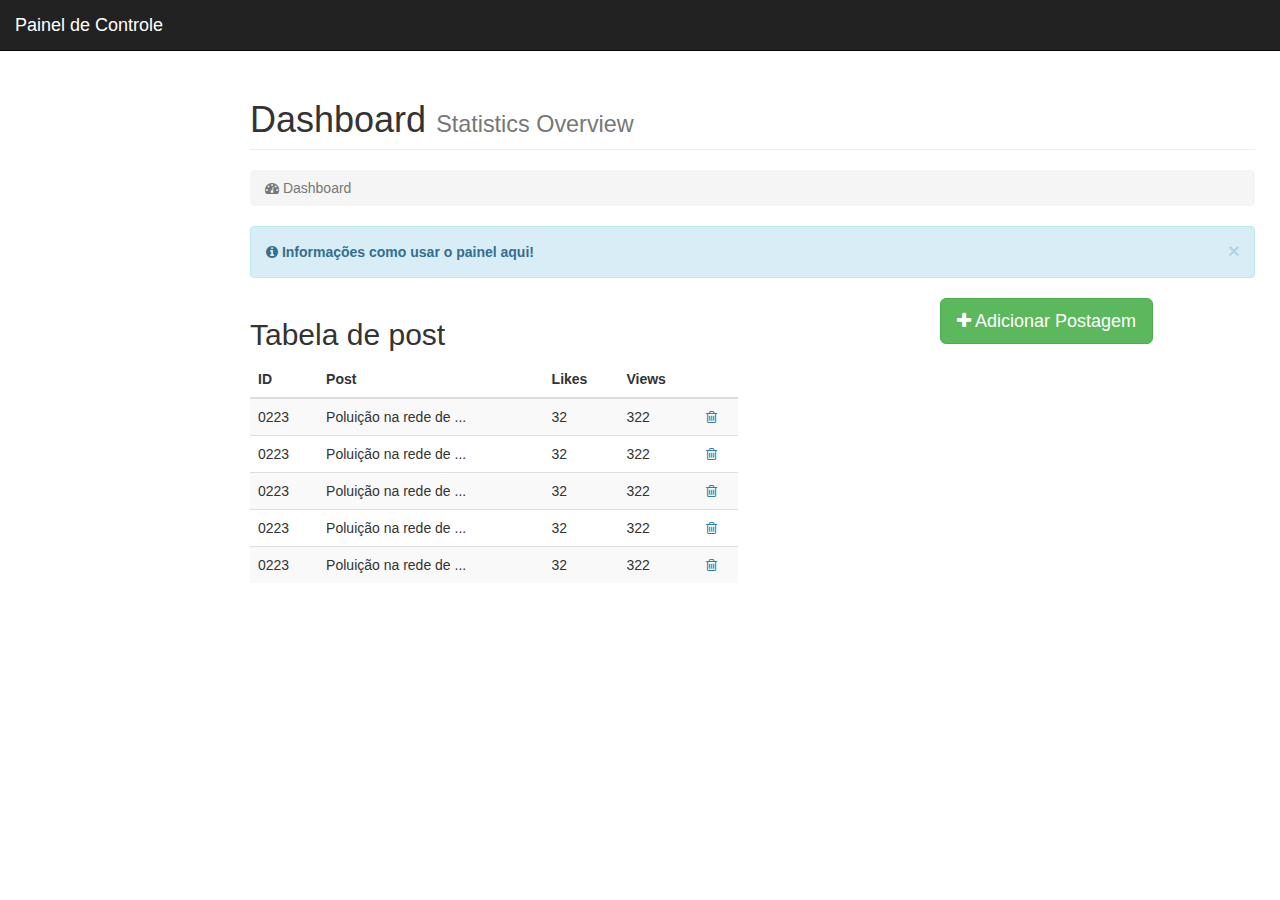
<file: admin.html>
<!DOCTYPE html>
<html lang="en">

<head>

    <meta charset="utf-8">
    <meta http-equiv="X-UA-Compatible" content="IE=edge">
    <meta name="viewport" content="width=device-width, initial-scale=1">
    <meta name="description" content="">
    <meta name="author" content="">

    <title>Painel de Controle - Xarax</title>

    <!-- Bootstrap Core CSS -->
    <link href="css/bootstrap.min.css" rel="stylesheet">

    <!-- Custom CSS -->
    <link href="css/sb-admin.css" rel="stylesheet">

    <!-- Custom Fonts -->
    <link href="font-awesome/css/font-awesome.min.css" rel="stylesheet" type="text/css">

    <!-- HTML5 Shim and Respond.js IE8 support of HTML5 elements and media queries -->
    <!-- WARNING: Respond.js doesn't work if you view the page via file:// -->
    <!--[if lt IE 9]>
        <script src="https://oss.maxcdn.com/libs/html5shiv/3.7.0/html5shiv.js"></script>
        <script src="https://oss.maxcdn.com/libs/respond.js/1.4.2/respond.min.js"></script>
    <![endif]-->

</head>

<body>

    <div id="wrapper">

        <!-- Navigation -->
        <nav class="navbar navbar-inverse navbar-fixed-top" role="navigation">
            <!-- Brand and toggle get grouped for better mobile display -->
            <div class="navbar-header">
                <button type="button" class="navbar-toggle" data-toggle="collapse" data-target=".navbar-ex1-collapse">
                    <span class="sr-only">Toggle navigation</span>
                    <span class="icon-bar"></span>
                    <span class="icon-bar"></span>
                    <span class="icon-bar"></span>
                </button>
                <a class="navbar-brand" href="index.html">Painel de Controle</a>
            </div>
            <!-- Top Menu Items -->
            <ul class="nav navbar-right top-nav">

            </ul>
            <!-- Sidebar Menu Items - These collapse to the responsive navigation menu on small screens -->
            <div class="collapse navbar-collapse navbar-ex1-collapse">

            </div>
            <!-- /.navbar-collapse -->
        </nav>

        <div id="page-wrapper">

            <div class="container-fluid">

                <!-- Page Heading -->
                <div class="row">
                    <div class="col-lg-12">
                        <h1 class="page-header">
                            Dashboard <small>Statistics Overview</small>
                        </h1>
                        <ol class="breadcrumb">
                            <li class="active">
                                <i class="fa fa-dashboard"></i> Dashboard
                            </li>
                        </ol>
                    </div>
                </div>
                <!-- /.row -->

                <div class="row">
                    <div class="col-lg-12">
                        <div class="alert alert-info alert-dismissable">
                            <button type="button" class="close" data-dismiss="alert" aria-hidden="true">&times;</button>
                            <i class="fa fa-info-circle"></i>  <strong>Informações como usar o painel aqui!</strong>
                        </div>
                    </div>
                </div>
                <!-- /.row -->

                <div class="row">
                    <div class="col-lg-6">
                        <h2>Tabela de post</h2>
                        <div class="table-responsive">
                            <table class="table table-hover table-striped">
                                <thead>
                                <tr>
                                    <th>ID</th>
                                    <th>Post</th>
                                    <th>Likes</th>
                                    <th>Views</th>
                                    <th></th>
                                </tr>
                                </thead>
                                <tbody>
                                <tr>
                                    <td>0223</td>
                                    <td>Poluição na rede de ...</td>
                                    <td>32</td>
                                    <td>322</td>
                                    <td><a href="#"><span class="fa fa-trash-o"></span> </a> </td>
                                </tr>
                                <tr>
                                    <td>0223</td>
                                    <td>Poluição na rede de ...</td>
                                    <td>32</td>
                                    <td>322</td>
                                    <td><a href="#"><span class="fa fa-trash-o"></span> </a> </td>
                                </tr>
                                <tr>
                                    <td>0223</td>
                                    <td>Poluição na rede de ...</td>
                                    <td>32</td>
                                    <td>322</td>
                                    <td><a href="#"><span class="fa fa-trash-o"></span> </a> </td>
                                </tr>
                                <tr>
                                    <td>0223</td>
                                    <td>Poluição na rede de ...</td>
                                    <td>32</td>
                                    <td>322</td>
                                    <td><a href="#"><span class="fa fa-trash-o"></span> </a> </td>
                                </tr>
                                <tr>
                                    <td>0223</td>
                                    <td>Poluição na rede de ...</td>
                                    <td>32</td>
                                    <td>322</td>
                                    <td><a href="#"><span class="fa fa-trash-o"></span> </a> </td>
                                </tr>
                                </tbody>
                            </table>
                        </div>
                    </div>
                    <div class="col-lg-4 col-lg-offset-2">
                        <button type="button" class="btn btn-success btn-lg" data-toggle="modal" data-target="#myModal">
                            <i class="fa fa-plus"></i> Adicionar Postagem
                        </button>
                    </div>
                </div>
                <!-- /.row -->
            </div>
            <!-- /.container-fluid -->

            <!-- Modal -->
            <div class="modal fade" id="myModal" tabindex="-1" role="dialog" aria-labelledby="myModalLabel" aria-hidden="true">
                <div class="modal-dialog">
                    <div class="modal-content">
                        <div class="modal-header">
                            <button type="button" class="close" data-dismiss="modal" aria-label="Close"><span aria-hidden="true">&times;</span></button>
                            <h4 class="modal-title" id="myModalLabel">Postagem:</h4>
                        </div>
                        <form action="" method="post">
                            <div class="modal-body">
                                <div class="form-group">
                                    <textarea class="form-control" name="postagem"></textarea>
                                </div>
                            </div>
                            <div class="modal-footer">
                                <button type="button" class="btn btn-default" data-dismiss="modal">Cancelar</button>
                                <button type="button" class="btn btn-primary">Enviar</button>
                            </div>
                        </form>
                    </div>
                </div>
            </div>

        </div>
        <!-- /#page-wrapper -->

    </div>
    <!-- /#wrapper -->

    <!-- jQuery -->
    <script src="js/jquery.js"></script>

    <!-- Bootstrap Core JavaScript -->
    <script src="js/bootstrap.min.js"></script>

</body>

</html>
</file>
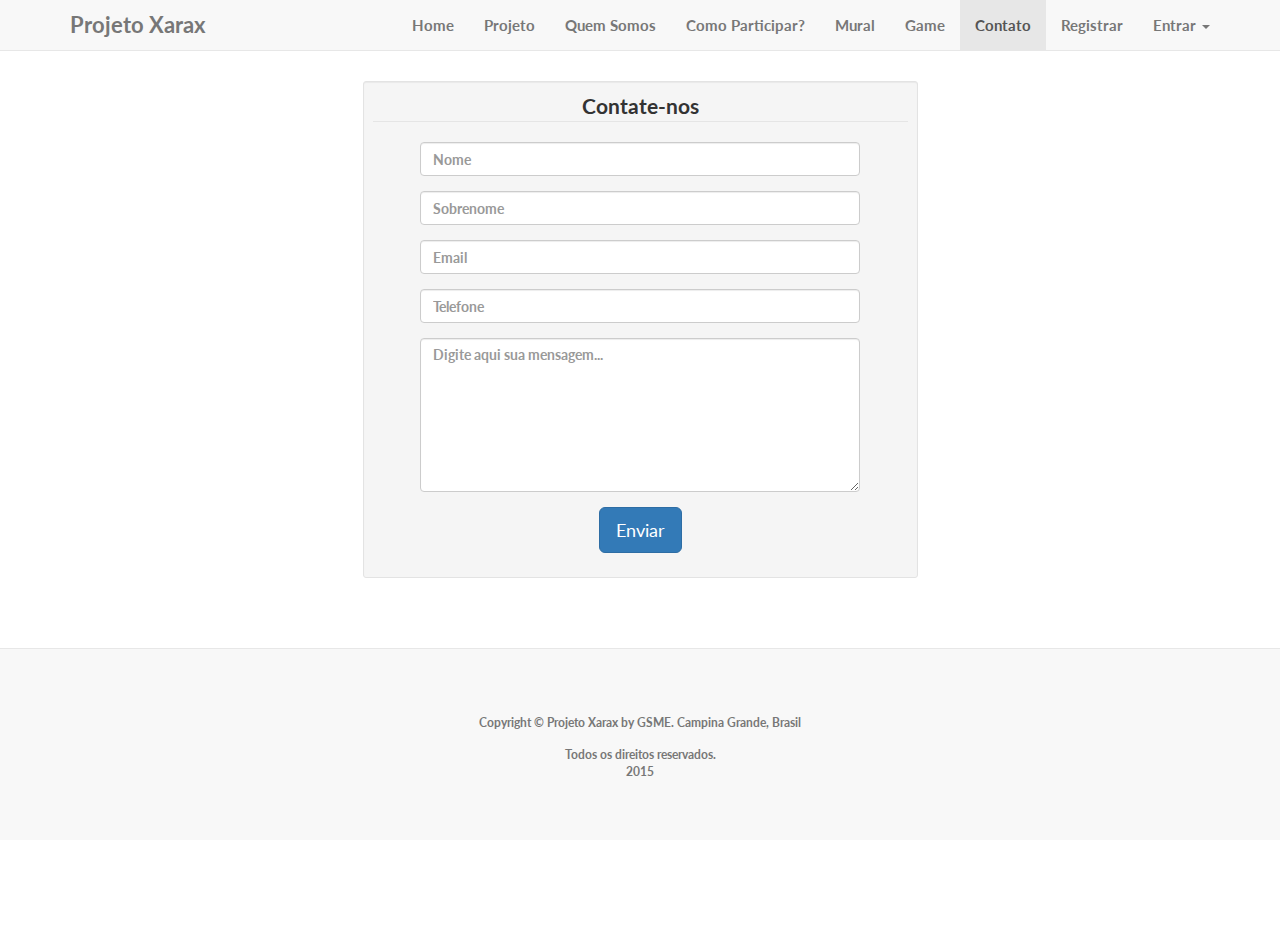
<file: contato.html>
<!DOCTYPE html>
<html lang="en">

<head>

    <meta charset="utf-8">
    <meta http-equiv="X-UA-Compatible" content="IE=edge">
    <meta name="viewport" content="width=device-width, initial-scale=1">
    <meta name="description" content="">
    <meta name="author" content="">

    <title>Projeto Xarax - Contato</title>

    <!-- Bootstrap Core CSS -->
    <link href="css/bootstrap.min.css" rel="stylesheet">
    <link href="css/bootstrap-social.css" rel="stylesheet">

    <!-- Custom CSS -->
    <link href="css/landing-page.css" rel="stylesheet">

    <!-- Custom Fonts -->
    <link href="font-awesome/css/font-awesome.min.css" rel="stylesheet" type="text/css">
    <link href="http://fonts.googleapis.com/css?family=Lato:300,400,700,300italic,400italic,700italic" rel="stylesheet" type="text/css">

    <!-- HTML5 Shim and Respond.js IE8 support of HTML5 elements and media queries -->
    <!-- WARNING: Respond.js doesn't work if you view the page via file:// -->
    <!--[if lt IE 9]>
        <script src="https://oss.maxcdn.com/libs/html5shiv/3.7.0/html5shiv.js"></script>
        <script src="https://oss.maxcdn.com/libs/respond.js/1.4.2/respond.min.js"></script>
    <![endif]-->

    <style>

    </style>

</head>

<body>

    <!-- Navigation -->
    <nav class="navbar navbar-default navbar-fixed-top topnav" role="navigation">
        <div class="container topnav">
            <!-- Brand and toggle get grouped for better mobile display -->
            <div class="navbar-header">
                <button type="button" class="navbar-toggle" data-toggle="collapse" data-target="#bs-example-navbar-collapse-1">
                    <span class="sr-only">Toggle navigation</span>
                    <span class="icon-bar"></span>
                    <span class="icon-bar"></span>
                    <span class="icon-bar"></span>
                </button>
                <a class="navbar-brand topnav logo" href="#">Projeto Xarax</a>
            </div>
            <!-- Collect the nav links, forms, and other content for toggling -->
            <div class="collapse navbar-collapse" id="bs-example-navbar-collapse-1">
                <!--<form class="navbar-form navbar-right" role="search">
                    <div class="form-group">
                        <input type="text" class="form-control" name="username" placeholder="Login">
                    </div>
                    <div class="form-group">
                        <input type="text" class="form-control" name="password" placeholder="Senha">
                    </div>
                    <button type="submit" class="btn btn-default">Sign In</button>
                </form>-->
                <ul class="nav navbar-nav navbar-right">
                    <li>
                        <a href="index.html">Home</a>
                    </li>
                    <li>
                        <a href="projeto.html">Projeto</a>
                    </li>
                    <li>
                        <a href="quemsomos.html">Quem Somos</a>
                    </li>
                    <li>
                        <a href="index.html">Como Participar?</a>
                    </li>
                    <li>
                        <a href="#">Mural</a>
                    </li>
                    <li>
                        <a href="#">Game</a>
                    </li>
                    <li class="active">
                        <a href="contato.html">Contato</a>
                    </li>
                    <li><a href="registrar.html">Registrar</a></li>
                    <li class="divider-vertical"></li>
                    <li class="dropdown">
                        <a class="dropdown-toggle" href="#" data-toggle="dropdown">Entrar <strong class="caret"></strong></a>
                        <div class="dropdown-menu" style="padding: 15px; padding-bottom: 0px;">
                            <form method="post" action="" accept-charset="UTF-8">
                                <input class="form-control" style="margin-bottom: 5px;" type="text" placeholder="Login"
                                       id="username" name="username">
                                <input class="form-control" style="margin-bottom: 15px;" type="password" placeholder="Senha"
                                       id="password" name="password">
                                <button class="btn btn-block btn-primary" type="submit" id="sign-in">Entrar</button>
                                <center><label style="text-align:center;margin-top:5px">ou</label></center>
                                <a href="#" class="btn btn-block btn-social btn-facebook">
                                    <i class="fa fa-facebook fa-fw"></i> <span class="">Entrar com Facebook</span>
                                </a>
                                <a href="#" class="btn btn-block btn-social btn-google" style="margin-bottom: 15px;">
                                    <i class="fa fa-google-plus fa-fw"></i> <span class="">Entrar com Google</span>
                                </a>
                            </form>
                        </div>
                    </li>
                </ul>

            </div>
            <!-- /.navbar-collapse -->
        </div>
        <!-- /.container -->
    </nav>
    <!-- Page Content -->
	<a  name="services"></a>
    <div class="content-section-b" style="margin-top: 30px;">

        <!-- Contact with Map - START -->
        <div class="container">
            <div class="row">
                <div class="col-md-6 col-md-offset-3">
                    <div class="well well-sm">
                        <form class="form-horizontal" method="post">
                            <fieldset>
                                <legend class="text-center header">Contate-nos</legend>
                                <div class="form-group">
                                    <div class="col-md-10 col-md-offset-1">
                                        <input id="fname" name="name" type="text" placeholder="Nome" class="form-control" required>
                                    </div>
                                </div>
                                <div class="form-group">
                                    <div class="col-md-10 col-md-offset-1">
                                        <input id="lname" name="name" type="text" placeholder="Sobrenome" class="form-control" required>
                                    </div>
                                </div>

                                <div class="form-group">
                                    <div class="col-md-10 col-md-offset-1">
                                        <input id="email" name="email" type="text" placeholder="Email" class="form-control" required>
                                    </div>
                                </div>

                                <div class="form-group">
                                    <div class="col-md-10 col-md-offset-1">
                                        <input id="phone" name="phone" type="text" placeholder="Telefone" class="form-control">
                                    </div>
                                </div>

                                <div class="form-group">
                                    <div class="col-md-10 col-md-offset-1">
                                        <textarea class="form-control" id="message" name="message" placeholder="Digite aqui sua mensagem..." rows="7"></textarea>
                                    </div>
                                </div>

                                <div class="form-group">
                                    <div class="col-md-12 text-center">
                                        <button type="submit" class="btn btn-primary btn-lg">Enviar</button>
                                    </div>
                                </div>
                            </fieldset>
                        </form>
                    </div>
                </div>

            </div>
        </div>



    </div>
    <!-- /.content-section-a -->


    <!-- Footer -->
    <footer>
        <div class="container">
            <div class="row">
                <div class="col-lg-12">
                    <!-- <ul class="list-inline">
                         <li>
                             <a href="#">Home</a>
                         </li>
                         <li class="footer-menu-divider">&sdot;</li>
                         <li>
                             <a href="#about">About</a>
                         </li>
                         <li class="footer-menu-divider">&sdot;</li>
                         <li>
                             <a href="#services">Services</a>
                         </li>
                         <li class="footer-menu-divider">&sdot;</li>
                         <li>
                             <a href="#contact">Contact</a>
                         </li>
                     </ul>-->
                    <p class="copyright text-muted small text-center">Copyright &copy; Projeto Xarax by GSME. Campina Grande, Brasil</p>
                    <p class="copyright small text-muted text-center">Todos os direitos reservados.</p>
                    <p class="text-muted small text-center">2015</p>
                </div>
            </div>
        </div>
    </footer>

    <!-- jQuery -->
    <script src="js/jquery.js"></script>
    <!-- Bootstrap Core JavaScript -->
    <script src="js/bootstrap.min.js"></script>


</body>

</html>
</file>
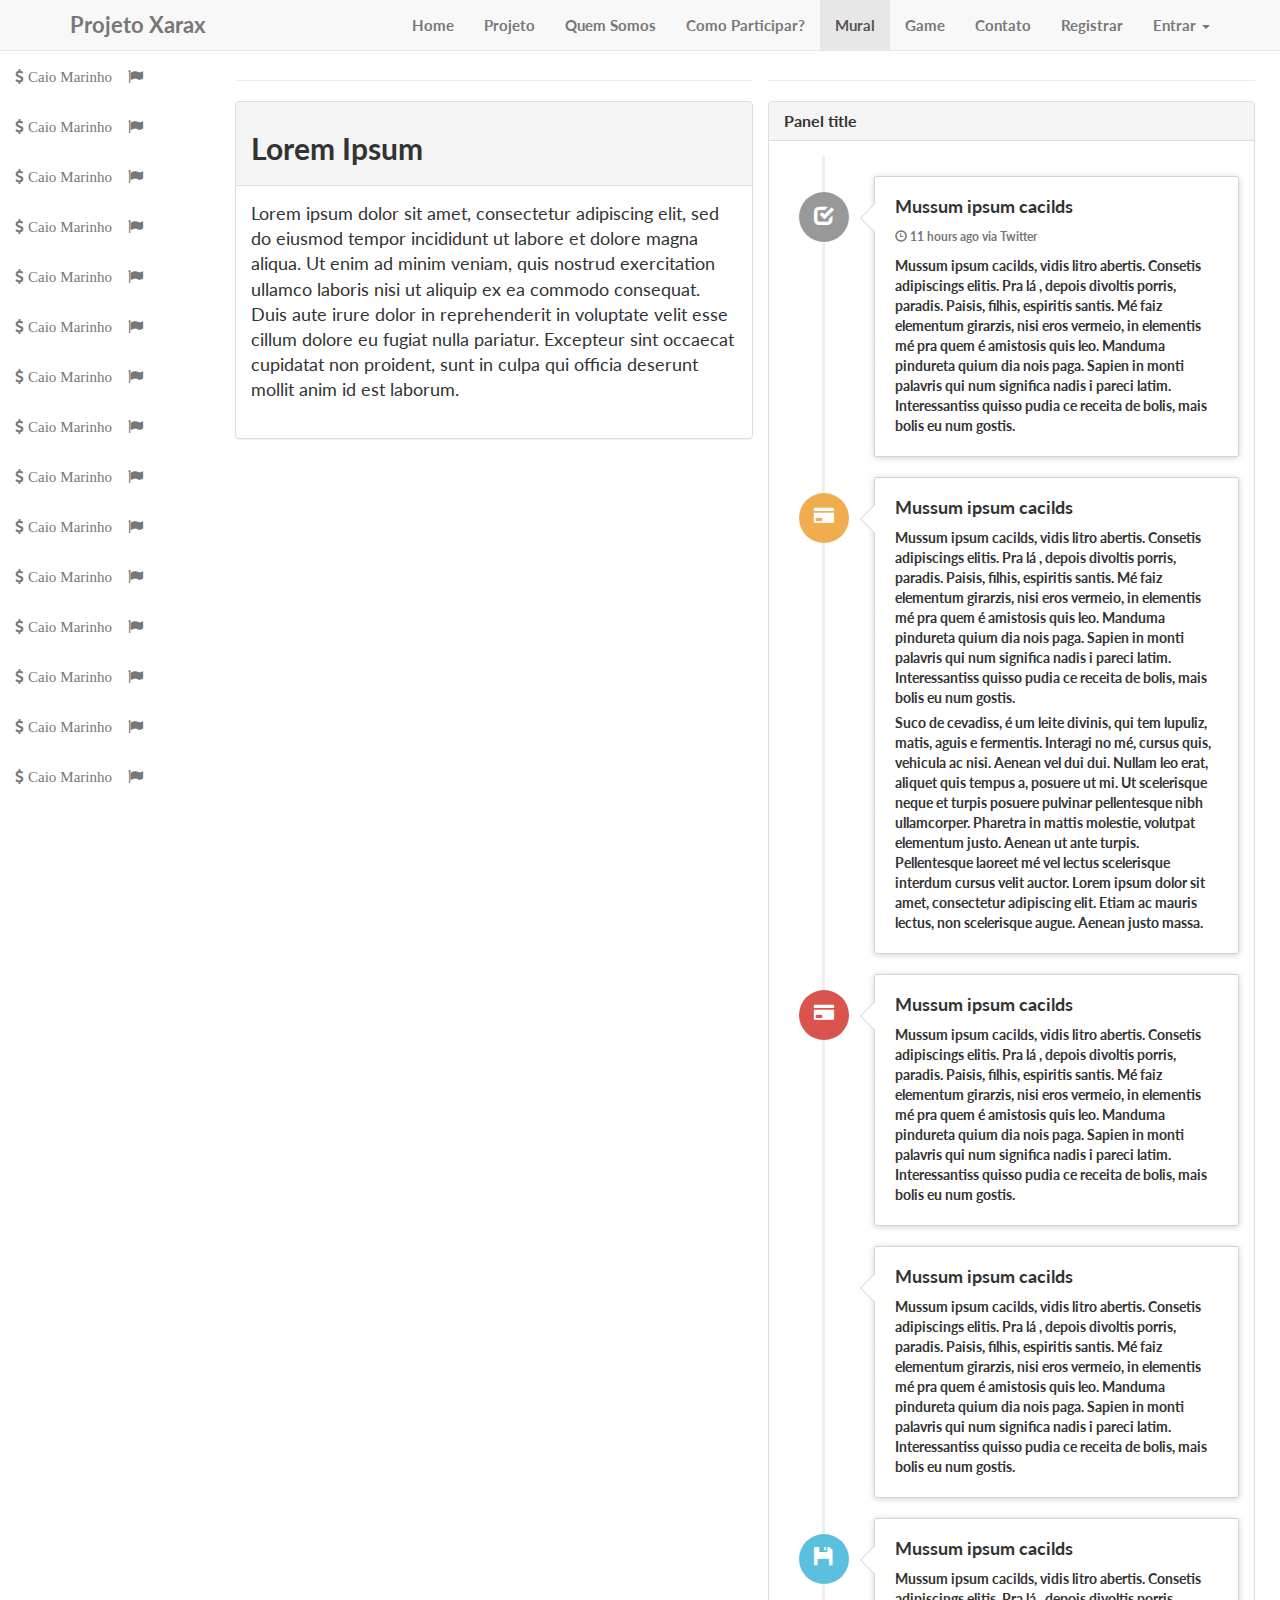
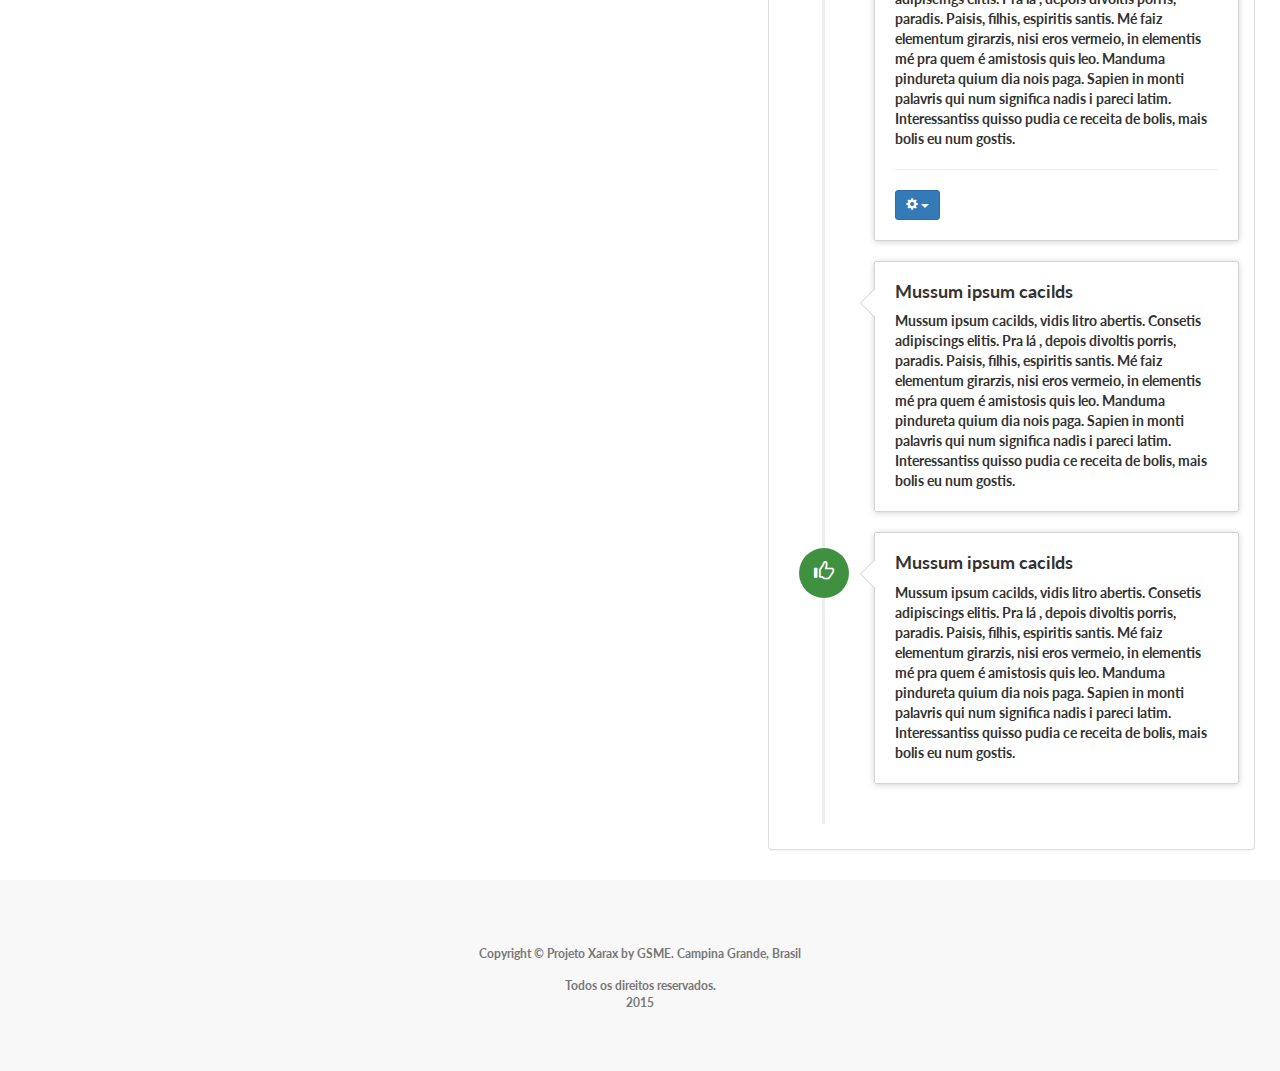
<file: mural.html>
<!DOCTYPE html>
<html lang="en">

<head>

    <meta charset="utf-8">
    <meta http-equiv="X-UA-Compatible" content="IE=edge">
    <meta name="viewport" content="width=device-width, initial-scale=1">
    <meta name="description" content="">
    <meta name="author" content="">

    <title>Projeto Xarax - Quem Somos</title>

    <!-- Bootstrap Core CSS -->
    <link href="css/bootstrap.min.css" rel="stylesheet">
    <link href="css/bootstrap-social.css" rel="stylesheet">

    <!-- Custom CSS -->
    <link href="css/landing-page.css" rel="stylesheet">
    <link href="css/sb-admin.css" rel="stylesheet">

    <!-- Custom Fonts -->
    <link href="font-awesome/css/font-awesome.min.css" rel="stylesheet" type="text/css">
    <link href="http://fonts.googleapis.com/css?family=Lato:300,400,700,300italic,400italic,700italic" rel="stylesheet"
          type="text/css">

    <!-- HTML5 Shim and Respond.js IE8 support of HTML5 elements and media queries -->
    <!-- WARNING: Respond.js doesn't work if you view the page via file:// -->
    <!--[if lt IE 9]>
    <script src="https://oss.maxcdn.com/libs/html5shiv/3.7.0/html5shiv.js"></script>
    <script src="https://oss.maxcdn.com/libs/respond.js/1.4.2/respond.min.js"></script>
    <![endif]-->

    <style>
        .timeline {
            list-style: none;
            padding: 20px 0 20px;
            position: relative;
        }

        .timeline:before {
            top: 0;
            bottom: 0;
            position: absolute;
            content: " ";
            width: 3px;
            background-color: #eeeeee;
            left: 50%;
            margin-left: -1.5px;
        }

        .timeline > li {
            margin-bottom: 20px;
            position: relative;
        }

        .timeline > li:before,
        .timeline > li:after {
            content: " ";
            display: table;
        }

        .timeline > li:after {
            clear: both;
        }

        .timeline > li:before,
        .timeline > li:after {
            content: " ";
            display: table;
        }

        .timeline > li:after {
            clear: both;
        }

        .timeline > li > .timeline-panel {
            width: 46%;
            float: left;
            border: 1px solid #d4d4d4;
            border-radius: 2px;
            padding: 20px;
            position: relative;
            -webkit-box-shadow: 0 1px 6px rgba(0, 0, 0, 0.175);
            box-shadow: 0 1px 6px rgba(0, 0, 0, 0.175);
        }

        .timeline > li > .timeline-panel:before {
            position: absolute;
            top: 26px;
            right: -15px;
            display: inline-block;
            border-top: 15px solid transparent;
            border-left: 15px solid #ccc;
            border-right: 0 solid #ccc;
            border-bottom: 15px solid transparent;
            content: " ";
        }

        .timeline > li > .timeline-panel:after {
            position: absolute;
            top: 27px;
            right: -14px;
            display: inline-block;
            border-top: 14px solid transparent;
            border-left: 14px solid #fff;
            border-right: 0 solid #fff;
            border-bottom: 14px solid transparent;
            content: " ";
        }

        .timeline > li > .timeline-badge {
            color: #fff;
            width: 50px;
            height: 50px;
            line-height: 50px;
            font-size: 1.4em;
            text-align: center;
            position: absolute;
            top: 16px;
            left: 50%;
            margin-left: -25px;
            background-color: #999999;
            z-index: 100;
            border-top-right-radius: 50%;
            border-top-left-radius: 50%;
            border-bottom-right-radius: 50%;
            border-bottom-left-radius: 50%;
        }

        .timeline > li.timeline-inverted > .timeline-panel {
            float: right;
        }

        .timeline > li.timeline-inverted > .timeline-panel:before {
            border-left-width: 0;
            border-right-width: 15px;
            left: -15px;
            right: auto;
        }

        .timeline > li.timeline-inverted > .timeline-panel:after {
            border-left-width: 0;
            border-right-width: 14px;
            left: -14px;
            right: auto;
        }

        .timeline-badge.primary {
            background-color: #2e6da4 !important;
        }

        .timeline-badge.success {
            background-color: #3f903f !important;
        }

        .timeline-badge.warning {
            background-color: #f0ad4e !important;
        }

        .timeline-badge.danger {
            background-color: #d9534f !important;
        }

        .timeline-badge.info {
            background-color: #5bc0de !important;
        }

        .timeline-title {
            margin-top: 0;
            color: inherit;
        }

        .timeline-body > p,
        .timeline-body > ul {
            margin-bottom: 0;
        }

        .timeline-body > p + p {
            margin-top: 5px;
        }

        @media (max-width: 50000px) {
            ul.timeline:before {
                left: 40px;
            }

            ul.timeline > li > .timeline-panel {
                width: calc(100% - 90px);
                width: -moz-calc(100% - 90px);
                width: -webkit-calc(100% - 90px);
            }

            ul.timeline > li > .timeline-badge {
                left: 15px;
                margin-left: 0;
                top: 16px;
            }

            ul.timeline > li > .timeline-panel {
                float: right;
            }

            ul.timeline > li > .timeline-panel:before {
                border-left-width: 0;
                border-right-width: 15px;
                left: -15px;
                right: auto;
            }

            ul.timeline > li > .timeline-panel:after {
                border-left-width: 0;
                border-right-width: 14px;
                left: -14px;
                right: auto;
            }
        }
    </style>

</head>

<body>
    <div id="wrapper">
        <!-- Navigation -->
        <nav class="navbar navbar-default navbar-fixed-top topnav" role="navigation">
            <div class="container topnav">
                <!-- Brand and toggle get grouped for better mobile display -->
                <div class="navbar-header">
                    <button type="button" class="navbar-toggle" data-toggle="collapse"
                            data-target="#bs-example-navbar-collapse-1">
                        <span class="sr-only">Toggle navigation</span>
                        <span class="icon-bar"></span>
                        <span class="icon-bar"></span>
                        <span class="icon-bar"></span>
                    </button>
                    <a class="navbar-brand topnav logo" href="#">Projeto Xarax</a>
                </div>
                <!-- Collect the nav links, forms, and other content for toggling -->
                <div class="collapse navbar-collapse" id="bs-example-navbar-collapse-1">
                    <!--<form class="navbar-form navbar-right" role="search">
                        <div class="form-group">
                            <input type="text" class="form-control" name="username" placeholder="Login">
                        </div>
                        <div class="form-group">
                            <input type="text" class="form-control" name="password" placeholder="Senha">
                        </div>
                        <button type="submit" class="btn btn-default">Sign In</button>
                    </form>-->
                    <ul class="nav navbar-nav navbar-right">
                        <li>
                            <a href="index.html">Home</a>
                        </li>
                        <li>
                            <a href="projeto.html">Projeto</a>
                        </li>
                        <li>
                            <a href="quemsomos.html">Quem Somos</a>
                        </li>
                        <li>
                            <a href="index.html">Como Participar?</a>
                        </li>
                        <li class="active">
                            <a href="#">Mural</a>
                        </li>
                        <li>
                            <a href="#">Game</a>
                        </li>
                        <li>
                            <a href="contato.html">Contato</a>
                        </li>
                        <li><a href="registrar.html">Registrar</a></li>
                        <li class="divider-vertical"></li>
                        <li class="dropdown">
                            <a class="dropdown-toggle" href="#" data-toggle="dropdown">Entrar <strong
                                    class="caret"></strong></a>

                            <div class="dropdown-menu" style="padding: 15px; padding-bottom: 0px;">
                                <form method="post" action="" accept-charset="UTF-8">
                                    <input class="form-control" style="margin-bottom: 5px;" type="text" placeholder="Login"
                                           id="username" name="username">
                                    <input class="form-control" style="margin-bottom: 15px;" type="password" placeholder="Senha"
                                           id="password" name="password">
                                    <button class="btn btn-block btn-primary" type="submit" id="sign-in">Entrar</button>
                                    <center><label style="text-align:center;margin-top:5px">ou</label></center>
                                    <a href="#" class="btn btn-block btn-social btn-facebook">
                                        <i class="fa fa-facebook fa-fw"></i> <span class="">Entrar com Facebook</span>
                                    </a>
                                    <a href="#" class="btn btn-block btn-social btn-google" style="margin-bottom: 15px;">
                                        <i class="fa fa-google-plus fa-fw"></i> <span class="">Entrar com Google</span>
                                    </a>
                                </form>
                            </div>
                        </li>
                    </ul>
                    <ul class="nav navbar-nav side-nav">
                        <li>
                            <a href="#"><span class="fa fa-dollar">&nbsp;Caio Marinho &nbsp;&nbsp;
                                <i class="fa fa-flag"></i> </span>
                            </a>
                        </li>
                        <li>
                            <a href="#"><span class="fa fa-dollar">&nbsp;Caio Marinho &nbsp;&nbsp;
                                <i class="fa fa-flag"></i> </span>
                            </a>
                        </li>
                        <li>
                            <a href="#"><span class="fa fa-dollar">&nbsp;Caio Marinho &nbsp;&nbsp;
                                <i class="fa fa-flag"></i> </span>
                            </a>
                        </li>
                        <li>
                            <a href="#"><span class="fa fa-dollar">&nbsp;Caio Marinho &nbsp;&nbsp;
                                <i class="fa fa-flag"></i> </span>
                            </a>
                        </li>
                        <li>
                            <a href="#"><span class="fa fa-dollar">&nbsp;Caio Marinho &nbsp;&nbsp;
                                <i class="fa fa-flag"></i> </span>
                            </a>
                        </li>
                        <li>
                            <a href="#"><span class="fa fa-dollar">&nbsp;Caio Marinho &nbsp;&nbsp;
                                <i class="fa fa-flag"></i> </span>
                            </a>
                        </li>
                        <li>
                            <a href="#"><span class="fa fa-dollar">&nbsp;Caio Marinho &nbsp;&nbsp;
                                <i class="fa fa-flag"></i> </span>
                            </a>
                        </li>
                        <li>
                            <a href="#"><span class="fa fa-dollar">&nbsp;Caio Marinho &nbsp;&nbsp;
                                <i class="fa fa-flag"></i> </span>
                            </a>
                        </li>
                        <li>
                            <a href="#"><span class="fa fa-dollar">&nbsp;Caio Marinho &nbsp;&nbsp;
                                <i class="fa fa-flag"></i> </span>
                            </a>
                        </li>
                        <li>
                            <a href="#"><span class="fa fa-dollar">&nbsp;Caio Marinho &nbsp;&nbsp;
                                <i class="fa fa-flag"></i> </span>
                            </a>
                        </li>
                        <li>
                            <a href="#"><span class="fa fa-dollar">&nbsp;Caio Marinho &nbsp;&nbsp;
                                <i class="fa fa-flag"></i> </span>
                            </a>
                        </li>
                        <li>
                            <a href="#"><span class="fa fa-dollar">&nbsp;Caio Marinho &nbsp;&nbsp;
                                <i class="fa fa-flag"></i> </span>
                            </a>
                        </li>
                        <li>
                            <a href="#"><span class="fa fa-dollar">&nbsp;Caio Marinho &nbsp;&nbsp;
                                <i class="fa fa-flag"></i> </span>
                            </a>
                        </li>
                        <li>
                            <a href="#"><span class="fa fa-dollar">&nbsp;Caio Marinho &nbsp;&nbsp;
                                <i class="fa fa-flag"></i> </span>
                            </a>
                        </li>
                        <li>
                            <a href="#"><span class="fa fa-dollar">&nbsp;Caio Marinho &nbsp;&nbsp;
                                <i class="fa fa-flag"></i> </span>
                            </a>
                        </li>
                    </ul>
                </div>
                <!-- /.navbar-collapse -->
            </div>
            <!-- /.container -->
        </nav>
        <div id="page-wrapper">
            <!-- Page Content -->
            <div class="container-fluid">
                <div class="row">
                    <div class="col-lg-6">
                        <div class="row">
                            <hr/>
                            <div class="panel panel-default">
                                <div class="panel-heading">
                                    <h2>Lorem Ipsum</h2>
                                </div>
                                <div class="panel-body">
                                    <p class="lead">
                                        Lorem ipsum dolor sit amet, consectetur adipiscing elit, sed do eiusmod tempor incididunt ut labore et dolore magna aliqua.
                                        Ut enim ad minim veniam, quis nostrud exercitation ullamco laboris nisi ut aliquip ex ea commodo consequat.
                                        Duis aute irure dolor in reprehenderit in voluptate velit esse cillum dolore eu fugiat nulla pariatur.
                                        Excepteur sint occaecat cupidatat non proident, sunt in culpa qui officia deserunt mollit anim id est laborum.
                                    </p>
                                </div>
                            </div>
                        </div>
                        <div class="row">
                            <div class="fb-comments" data-href="http://developers.facebook.com/docs/plugins/comments/"
                                 data-numposts="5" data-colorscheme="light"></div>
                        </div>
                    </div>
                    <div class="col-lg-6">
                        <hr/>
                        <div class="panel panel-default">
                            <div class="panel-heading">
                                <h3 class="panel-title">Panel title</h3>
                            </div>
                            <div class="panel-body">
                                <ul class="timeline">
                                    <li>
                                        <div class="timeline-badge"><i class="glyphicon glyphicon-check"></i></div>
                                        <div class="timeline-panel">
                                            <div class="timeline-heading">
                                                <h4 class="timeline-title">Mussum ipsum cacilds</h4>
                                                <p><small class="text-muted"><i class="glyphicon glyphicon-time"></i> 11 hours ago via Twitter</small></p>
                                            </div>
                                            <div class="timeline-body">
                                                <p>Mussum ipsum cacilds, vidis litro abertis. Consetis adipiscings elitis. Pra lá , depois divoltis porris, paradis. Paisis, filhis, espiritis santis. Mé faiz elementum girarzis, nisi eros vermeio, in elementis mé pra quem é amistosis quis leo. Manduma pindureta quium dia nois paga. Sapien in monti palavris qui num significa nadis i pareci latim. Interessantiss quisso pudia ce receita de bolis, mais bolis eu num gostis.</p>
                                            </div>
                                        </div>
                                    </li>
                                    <li class="timeline-inverted">
                                        <div class="timeline-badge warning"><i class="glyphicon glyphicon-credit-card"></i></div>
                                        <div class="timeline-panel">
                                            <div class="timeline-heading">
                                                <h4 class="timeline-title">Mussum ipsum cacilds</h4>
                                            </div>
                                            <div class="timeline-body">
                                                <p>Mussum ipsum cacilds, vidis litro abertis. Consetis adipiscings elitis. Pra lá , depois divoltis porris, paradis. Paisis, filhis, espiritis santis. Mé faiz elementum girarzis, nisi eros vermeio, in elementis mé pra quem é amistosis quis leo. Manduma pindureta quium dia nois paga. Sapien in monti palavris qui num significa nadis i pareci latim. Interessantiss quisso pudia ce receita de bolis, mais bolis eu num gostis.</p>
                                                <p>Suco de cevadiss, é um leite divinis, qui tem lupuliz, matis, aguis e fermentis. Interagi no mé, cursus quis, vehicula ac nisi. Aenean vel dui dui. Nullam leo erat, aliquet quis tempus a, posuere ut mi. Ut scelerisque neque et turpis posuere pulvinar pellentesque nibh ullamcorper. Pharetra in mattis molestie, volutpat elementum justo. Aenean ut ante turpis. Pellentesque laoreet mé vel lectus scelerisque interdum cursus velit auctor. Lorem ipsum dolor sit amet, consectetur adipiscing elit. Etiam ac mauris lectus, non scelerisque augue. Aenean justo massa.</p>
                                            </div>
                                        </div>
                                    </li>
                                    <li>
                                        <div class="timeline-badge danger"><i class="glyphicon glyphicon-credit-card"></i></div>
                                        <div class="timeline-panel">
                                            <div class="timeline-heading">
                                                <h4 class="timeline-title">Mussum ipsum cacilds</h4>
                                            </div>
                                            <div class="timeline-body">
                                                <p>Mussum ipsum cacilds, vidis litro abertis. Consetis adipiscings elitis. Pra lá , depois divoltis porris, paradis. Paisis, filhis, espiritis santis. Mé faiz elementum girarzis, nisi eros vermeio, in elementis mé pra quem é amistosis quis leo. Manduma pindureta quium dia nois paga. Sapien in monti palavris qui num significa nadis i pareci latim. Interessantiss quisso pudia ce receita de bolis, mais bolis eu num gostis.</p>
                                            </div>
                                        </div>
                                    </li>
                                    <li class="timeline-inverted">
                                        <div class="timeline-panel">
                                            <div class="timeline-heading">
                                                <h4 class="timeline-title">Mussum ipsum cacilds</h4>
                                            </div>
                                            <div class="timeline-body">
                                                <p>Mussum ipsum cacilds, vidis litro abertis. Consetis adipiscings elitis. Pra lá , depois divoltis porris, paradis. Paisis, filhis, espiritis santis. Mé faiz elementum girarzis, nisi eros vermeio, in elementis mé pra quem é amistosis quis leo. Manduma pindureta quium dia nois paga. Sapien in monti palavris qui num significa nadis i pareci latim. Interessantiss quisso pudia ce receita de bolis, mais bolis eu num gostis.</p>
                                            </div>
                                        </div>
                                    </li>
                                    <li>
                                        <div class="timeline-badge info"><i class="glyphicon glyphicon-floppy-disk"></i></div>
                                        <div class="timeline-panel">
                                            <div class="timeline-heading">
                                                <h4 class="timeline-title">Mussum ipsum cacilds</h4>
                                            </div>
                                            <div class="timeline-body">
                                                <p>Mussum ipsum cacilds, vidis litro abertis. Consetis adipiscings elitis. Pra lá , depois divoltis porris, paradis. Paisis, filhis, espiritis santis. Mé faiz elementum girarzis, nisi eros vermeio, in elementis mé pra quem é amistosis quis leo. Manduma pindureta quium dia nois paga. Sapien in monti palavris qui num significa nadis i pareci latim. Interessantiss quisso pudia ce receita de bolis, mais bolis eu num gostis.</p>
                                                <hr>
                                                <div class="btn-group">
                                                    <button type="button" class="btn btn-primary btn-sm dropdown-toggle" data-toggle="dropdown">
                                                        <i class="glyphicon glyphicon-cog"></i> <span class="caret"></span>
                                                    </button>
                                                    <ul class="dropdown-menu" role="menu">
                                                        <li><a href="#">Action</a></li>
                                                        <li><a href="#">Another action</a></li>
                                                        <li><a href="#">Something else here</a></li>
                                                        <li class="divider"></li>
                                                        <li><a href="#">Separated link</a></li>
                                                    </ul>
                                                </div>
                                            </div>
                                        </div>
                                    </li>
                                    <li>
                                        <div class="timeline-panel">
                                            <div class="timeline-heading">
                                                <h4 class="timeline-title">Mussum ipsum cacilds</h4>
                                            </div>
                                            <div class="timeline-body">
                                                <p>Mussum ipsum cacilds, vidis litro abertis. Consetis adipiscings elitis. Pra lá , depois divoltis porris, paradis. Paisis, filhis, espiritis santis. Mé faiz elementum girarzis, nisi eros vermeio, in elementis mé pra quem é amistosis quis leo. Manduma pindureta quium dia nois paga. Sapien in monti palavris qui num significa nadis i pareci latim. Interessantiss quisso pudia ce receita de bolis, mais bolis eu num gostis.</p>
                                            </div>
                                        </div>
                                    </li>
                                    <li class="timeline-inverted">
                                        <div class="timeline-badge success"><i class="glyphicon glyphicon-thumbs-up"></i></div>
                                        <div class="timeline-panel">
                                            <div class="timeline-heading">
                                                <h4 class="timeline-title">Mussum ipsum cacilds</h4>
                                            </div>
                                            <div class="timeline-body">
                                                <p>Mussum ipsum cacilds, vidis litro abertis. Consetis adipiscings elitis. Pra lá , depois divoltis porris, paradis. Paisis, filhis, espiritis santis. Mé faiz elementum girarzis, nisi eros vermeio, in elementis mé pra quem é amistosis quis leo. Manduma pindureta quium dia nois paga. Sapien in monti palavris qui num significa nadis i pareci latim. Interessantiss quisso pudia ce receita de bolis, mais bolis eu num gostis.</p>
                                            </div>
                                        </div>
                                    </li>
                                </ul>
                            </div>
                        </div>
                    </div>
                </div>

                <!-- /.container -->
            </div>
        </div>
    </div>



<!-- /.content-section-a -->

    <!-- Footer -->
    <footer>
        <div class="container">
            <div class="row">
                <div class="col-lg-12">
                    <!-- <ul class="list-inline">
                         <li>
                             <a href="#">Home</a>
                         </li>
                         <li class="footer-menu-divider">&sdot;</li>
                         <li>
                             <a href="#about">About</a>
                         </li>
                         <li class="footer-menu-divider">&sdot;</li>
                         <li>
                             <a href="#services">Services</a>
                         </li>
                         <li class="footer-menu-divider">&sdot;</li>
                         <li>
                             <a href="#contact">Contact</a>
                         </li>
                     </ul>-->
                    <p class="copyright text-muted small text-center">Copyright &copy; Projeto Xarax by GSME. Campina Grande, Brasil</p>
                    <p class="copyright small text-muted text-center">Todos os direitos reservados.</p>
                    <p class="text-muted small text-center">2015</p>
                </div>
            </div>
        </div>
    </footer>


<!-- jQuery -->
<script src="js/jquery.js"></script>

<script type="text/javascript">
    function resetActive(event, percent, step) {
        $(".progress-bar").css("width", percent + "%").attr("aria-valuenow", percent);
        $(".progress-completed").text(percent + "%");

        $("div").each(function () {
            if ($(this).hasClass("activestep")) {
                $(this).removeClass("activestep");
            }
        });

        if (event.target.className == "col-md-2") {
            $(event.target).addClass("activestep");
        }
        else {
            $(event.target.parentNode).addClass("activestep");
        }

        hideSteps();
        showCurrentStepInfo(step);
    }

    function hideSteps() {
        $("div").each(function () {
            if ($(this).hasClass("activeStepInfo")) {
                $(this).removeClass("activeStepInfo");
                $(this).addClass("hiddenStepInfo");
            }
        });
    }

    function showCurrentStepInfo(step) {
        var id = "#" + step;
        $(id).addClass("activeStepInfo");
    }
</script>

<script type="text/javascript">

    $(document).ready(function () {
        //Handles menu drop down
        $('.dropdown-menu').find('form').click(function (e) {
            e.stopPropagation();
        });
    });

    $(document).ready(function () {

        if (/Android|webOS|iPhone|iPad|iPod|BlackBerry|IEMobile|Opera Mini/i.test(navigator.userAgent)) {
            console.log("This is mobile device!");
            $('#participar').css('display', 'none');
            $('#video').css('display', 'none');
            $('.banner').css('background', 'url(img/troncos_c.png)');
            $(window).load(function () {
                var i = 0;
                var images = ['img/vitoria.jpg', 'img/troncos_c.png', 'img/54bis_c.png', 'img/mata_c.png', 'img/rio_c.png'];
                var image = $('.intro-header');
                //Initial Background image setup
                image.css('background', 'url(img/rio_c.png)');
                //Change image at regular intervals
                setInterval(function () {
                    image.fadeOut(1000, function () {
                        image.css('background', 'url(' + images [i++] + ')');
                        image.fadeIn(1000);
                    });
                    if (i == images.length)
                        i = 0;
                }, 7000);
            });
        } else {
            console.log("Isn't mobile device!");
            $(window).load(function () {
                var i = 0;
                var images = ['img/tucano.jpg', 'img/vitoria.jpg', 'img/mata.png', 'img/troncos.png', 'img/camaleao.png'];
                var image = $('.intro-header');
                //Initial Background image setup
                image.css('background', 'url(img/tucano.jpg)');
                //Change image at regular intervals
                setInterval(function () {
                    image.fadeOut(1000, function () {
                        image.css('background', 'url(' + images [i++] + ')');
                        image.fadeIn(1000);
                    });
                    if (i == images.length)
                        i = 0;
                }, 3000);
            });
        }


    });
</script>

<!-- Bootstrap Core JavaScript -->
<script src="js/bootstrap.min.js"></script>


    <div id="fb-root"></div>
    <script>(function(d, s, id) {
        var js, fjs = d.getElementsByTagName(s)[0];
        if (d.getElementById(id)) return;
        js = d.createElement(s); js.id = id;
        js.src = "//connect.facebook.net/pt_BR/sdk.js#xfbml=1&version=v2.3&appId=806230146130669";
        fjs.parentNode.insertBefore(js, fjs);
    }(document, 'script', 'facebook-jssdk'));</script>

    <script>
        window.fbAsyncInit = function() {
            FB.init({
                appId      : '439144042877372',
                xfbml      : true,
                version    : 'v2.3'
            });
        };

        (function(d, s, id){
            var js, fjs = d.getElementsByTagName(s)[0];
            if (d.getElementById(id)) {return;}
            js = d.createElement(s); js.id = id;
            js.src = "//connect.facebook.net/en_US/sdk.js";
            fjs.parentNode.insertBefore(js, fjs);
        }(document, 'script', 'facebook-jssdk'));
    </script>

</body>

</html>
</file>
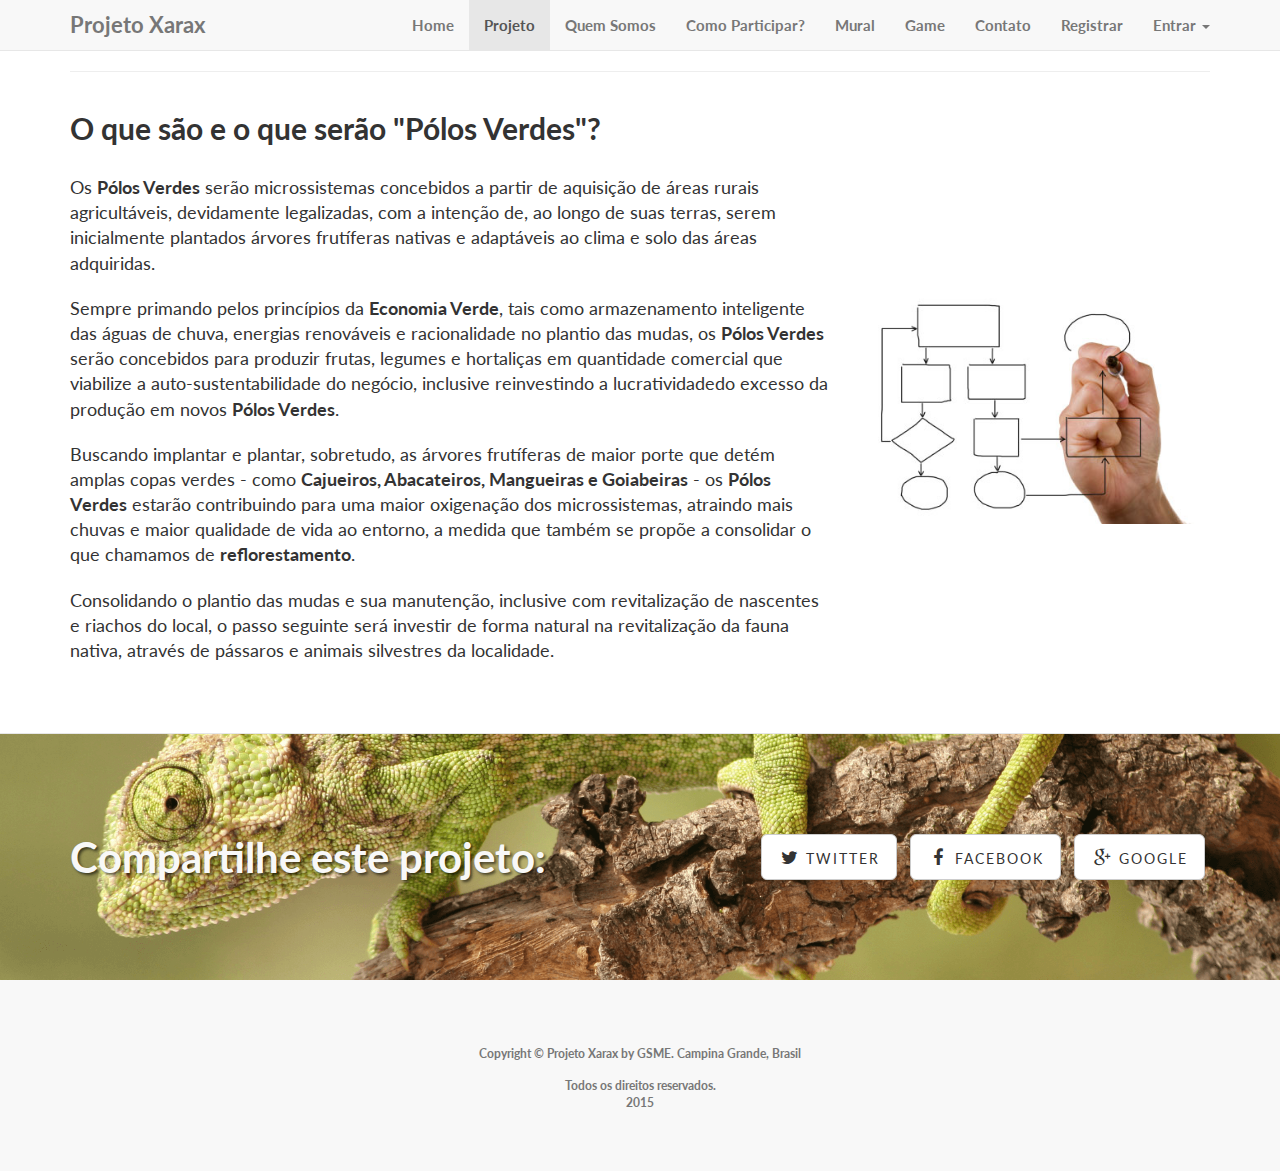
<file: projeto.html>
<!DOCTYPE html>
<html lang="en">

<head>

    <meta charset="utf-8">
    <meta http-equiv="X-UA-Compatible" content="IE=edge">
    <meta name="viewport" content="width=device-width, initial-scale=1">
    <meta name="description" content="">
    <meta name="author" content="">

    <title>Projeto Xarax - Projeto</title>

    <!-- Bootstrap Core CSS -->
    <link href="css/bootstrap.min.css" rel="stylesheet">
    <link href="css/bootstrap-social.css" rel="stylesheet">

    <!-- Custom CSS -->
    <link href="css/landing-page.css" rel="stylesheet">

    <!-- Custom Fonts -->
    <link href="font-awesome/css/font-awesome.min.css" rel="stylesheet" type="text/css">
    <link href="http://fonts.googleapis.com/css?family=Lato:300,400,700,300italic,400italic,700italic" rel="stylesheet" type="text/css">

    <!-- HTML5 Shim and Respond.js IE8 support of HTML5 elements and media queries -->
    <!-- WARNING: Respond.js doesn't work if you view the page via file:// -->
    <!--[if lt IE 9]>
        <script src="https://oss.maxcdn.com/libs/html5shiv/3.7.0/html5shiv.js"></script>
        <script src="https://oss.maxcdn.com/libs/respond.js/1.4.2/respond.min.js"></script>
    <![endif]-->

    <style>

    </style>

</head>

<body>

    <!-- Navigation -->
    <nav class="navbar navbar-default navbar-fixed-top topnav" role="navigation">
        <div class="container topnav">
            <!-- Brand and toggle get grouped for better mobile display -->
            <div class="navbar-header">
                <button type="button" class="navbar-toggle" data-toggle="collapse" data-target="#bs-example-navbar-collapse-1">
                    <span class="sr-only">Toggle navigation</span>
                    <span class="icon-bar"></span>
                    <span class="icon-bar"></span>
                    <span class="icon-bar"></span>
                </button>
                <a class="navbar-brand topnav logo" href="#">Projeto Xarax</a>
            </div>
            <!-- Collect the nav links, forms, and other content for toggling -->
            <div class="collapse navbar-collapse" id="bs-example-navbar-collapse-1">
                <!--<form class="navbar-form navbar-right" role="search">
                    <div class="form-group">
                        <input type="text" class="form-control" name="username" placeholder="Login">
                    </div>
                    <div class="form-group">
                        <input type="text" class="form-control" name="password" placeholder="Senha">
                    </div>
                    <button type="submit" class="btn btn-default">Sign In</button>
                </form>-->
                <ul class="nav navbar-nav navbar-right">
                    <li>
                        <a href="index.html">Home</a>
                    </li>
                    <li class="active">
                        <a href="projeto.html">Projeto</a>
                    </li>
                    <li>
                        <a href="quemsomos.html">Quem Somos</a>
                    </li>
                    <li>
                        <a href="index.html">Como Participar?</a>
                    </li>
                    <li>
                        <a href="#">Mural</a>
                    </li>
                    <li>
                        <a href="#">Game</a>
                    </li>
                    <li>
                        <a href="contato.html">Contato</a>
                    </li>
                    <li><a href="registrar.html">Registrar</a></li>
                    <li class="divider-vertical"></li>
                    <li class="dropdown">
                        <a class="dropdown-toggle" href="#" data-toggle="dropdown">Entrar <strong class="caret"></strong></a>
                        <div class="dropdown-menu" style="padding: 15px; padding-bottom: 0px;">
                            <form method="post" action="" accept-charset="UTF-8">
                                <input class="form-control" style="margin-bottom: 5px;" type="text" placeholder="Login"
                                       id="username" name="username">
                                <input class="form-control" style="margin-bottom: 15px;" type="password" placeholder="Senha"
                                       id="password" name="password">
                                <button class="btn btn-block btn-primary" type="submit" id="sign-in">Entrar</button>
                                <center><label style="text-align:center;margin-top:5px">ou</label></center>
                                <a href="#" class="btn btn-block btn-social btn-facebook">
                                    <i class="fa fa-facebook fa-fw"></i> <span class="">Entrar com Facebook</span>
                                </a>
                                <a href="#" class="btn btn-block btn-social btn-google" style="margin-bottom: 15px;">
                                    <i class="fa fa-google-plus fa-fw"></i> <span class="">Entrar com Google</span>
                                </a>
                            </form>
                        </div>
                    </li>
                </ul>

            </div>
            <!-- /.navbar-collapse -->
        </div>
        <!-- /.container -->
    </nav>
    <!-- Page Content -->
	<a  name="services"></a>
    <div class="content-section-b">

        <div class="container">
            <hr>
            <div class="col-lg-8">
                <div class="row">

                        <div class="clearfix"></div>
                        <h2 class="section-heading">O que são e o que serão <strong>"Pólos Verdes"?</strong></h2>
                        <p class="lead">Os <strong>Pólos Verdes</strong> serão microssistemas concebidos a partir de aquisição de áreas
                            rurais agricultáveis, devidamente legalizadas, com a intenção de, ao longo de suas terras, serem inicialmente
                            plantados árvores frutíferas nativas e adaptáveis ao clima e solo das áreas adquiridas.</p>
                        <p class="lead">
                            Sempre primando pelos princípios da <strong>Economia Verde</strong>, tais como armazenamento inteligente
                            das águas de chuva, energias renováveis e racionalidade no plantio das mudas, os <strong>Pólos Verdes</strong>
                            serão concebidos para produzir frutas, legumes e hortaliças em quantidade comercial que viabilize a
                            auto-sustentabilidade do negócio, inclusive reinvestindo a lucratividadedo excesso da produção em novos
                            <strong>Pólos Verdes</strong>.
                        </p>
                        <p class="lead">
                            Buscando implantar e plantar, sobretudo, as árvores frutíferas de maior porte que detém amplas copas verdes -
                            como <strong>Cajueiros, Abacateiros, Mangueiras e Goiabeiras</strong> - os <strong>Pólos Verdes</strong>
                            estarão contribuindo para uma maior oxigenação dos microssistemas, atraindo mais chuvas e maior qualidade de
                            vida ao entorno, a medida que também se propõe a consolidar o que chamamos de <strong>reflorestamento</strong>.
                        </p>
                        <p class="lead">
                            Consolidando o plantio das mudas e sua manutenção, inclusive com revitalização de nascentes e riachos do
                            local, o passo seguinte será investir de forma natural na revitalização da fauna nativa, através de pássaros e
                            animais silvestres da localidade.
                        </p>



                </div>
            </div>
            <div class="col-lg-4">
                <img style="margin-top: 200px;" class="img-responsive" src="img/project.jpg" alt="">
            </div>


        </div>
        <!-- /.container -->

    </div>
    <!-- /.content-section-a -->

	<a  name="contact"></a>
    <div class="banner">

        <div class="container">

            <div class="row">
                <div class="col-lg-6">
                    <h2>Compartilhe este projeto:</h2>
                </div>
                <div class="col-lg-6">
                    <ul class="list-inline banner-social-buttons">
                        <li>
                            <a href="#" class="btn btn-default btn-lg"><i class="fa fa-twitter fa-fw"></i>
                                <span class="network-name">Twitter</span></a>
                        </li>
                        <li>
                            <a href="#" class="btn btn-default btn-lg"><i class="fa fa-facebook fa-fw"></i>
                                <span class="network-name">Facebook</span></a>
                        </li>
                        <li>
                            <a href="#" class="btn btn-default btn-lg"><i class="fa fa-google-plus fa-fw"></i>
                                <span class="network-name">Google</span></a>
                        </li>
                    </ul>
                </div>
            </div>

        </div>
        <!-- /.container -->

    </div>
    <!-- /.banner -->

    <!-- Footer -->
    <footer>
        <div class="container">
            <div class="row">
                <div class="col-lg-12">
                    <!-- <ul class="list-inline">
                         <li>
                             <a href="#">Home</a>
                         </li>
                         <li class="footer-menu-divider">&sdot;</li>
                         <li>
                             <a href="#about">About</a>
                         </li>
                         <li class="footer-menu-divider">&sdot;</li>
                         <li>
                             <a href="#services">Services</a>
                         </li>
                         <li class="footer-menu-divider">&sdot;</li>
                         <li>
                             <a href="#contact">Contact</a>
                         </li>
                     </ul>-->
                    <p class="copyright text-muted small text-center">Copyright &copy; Projeto Xarax by GSME. Campina Grande, Brasil</p>
                    <p class="copyright small text-muted text-center">Todos os direitos reservados.</p>
                    <p class="text-muted small text-center">2015</p>
                </div>
            </div>
        </div>
    </footer>

    <!-- jQuery -->
    <script src="js/jquery.js"></script>

    <script type="text/javascript">
        function resetActive(event, percent, step) {
            $(".progress-bar").css("width", percent + "%").attr("aria-valuenow", percent);
            $(".progress-completed").text(percent + "%");

            $("div").each(function () {
                if ($(this).hasClass("activestep")) {
                    $(this).removeClass("activestep");
                }
            });

            if (event.target.className == "col-md-2") {
                $(event.target).addClass("activestep");
            }
            else {
                $(event.target.parentNode).addClass("activestep");
            }

            hideSteps();
            showCurrentStepInfo(step);
        }

        function hideSteps() {
            $("div").each(function () {
                if ($(this).hasClass("activeStepInfo")) {
                    $(this).removeClass("activeStepInfo");
                    $(this).addClass("hiddenStepInfo");
                }
            });
        }

        function showCurrentStepInfo(step) {
            var id = "#" + step;
            $(id).addClass("activeStepInfo");
        }
    </script>

    <script type="text/javascript">

        $(document).ready(function(){
            //Handles menu drop down
            $('.dropdown-menu').find('form').click(function (e) {
                e.stopPropagation();
            });
        });

        $( document ).ready(function() {

            if( /Android|webOS|iPhone|iPad|iPod|BlackBerry|IEMobile|Opera Mini/i.test(navigator.userAgent) ) {
                console.log("This is mobile device!");
                $('#participar').css('display','none');
                $('#video').css('display','none');
                $('.banner').css('background', 'url(img/troncos_c.png)');
                $(window).load(function() {
                    var i =0;
                    var images = ['img/vitoria.jpg','img/troncos_c.png','img/54bis_c.png','img/mata_c.png', 'img/rio_c.png'];
                    var image = $('.intro-header');
                    //Initial Background image setup
                    image.css('background', 'url(img/rio_c.png)');
                    //Change image at regular intervals
                    setInterval(function(){
                        image.fadeOut(1000, function () {
                            image.css('background', 'url(' + images [i++] +')');
                            image.fadeIn(1000);
                        });
                        if(i == images.length)
                            i = 0;
                    }, 7000);
                });
            }else{
                console.log("Isn't mobile device!");
                $(window).load(function() {
                    var i =0;
                    var images = ['img/tucano.jpg','img/vitoria.jpg','img/mata.png', 'img/troncos.png', 'img/camaleao.png'];
                    var image = $('.intro-header');
                    //Initial Background image setup
                    image.css('background', 'url(img/camaleao.png)');
                    //Change image at regular intervals
                    setInterval(function(){
                        image.fadeOut(1000, function () {
                            image.css('background', 'url(' + images [i++] +')');
                            image.fadeIn(1000);
                        });
                        if(i == images.length)
                            i = 0;
                    }, 6000);
                });
            }


        });
    </script>

    <!-- Bootstrap Core JavaScript -->
    <script src="js/bootstrap.min.js"></script>

</body>

</html>
</file>
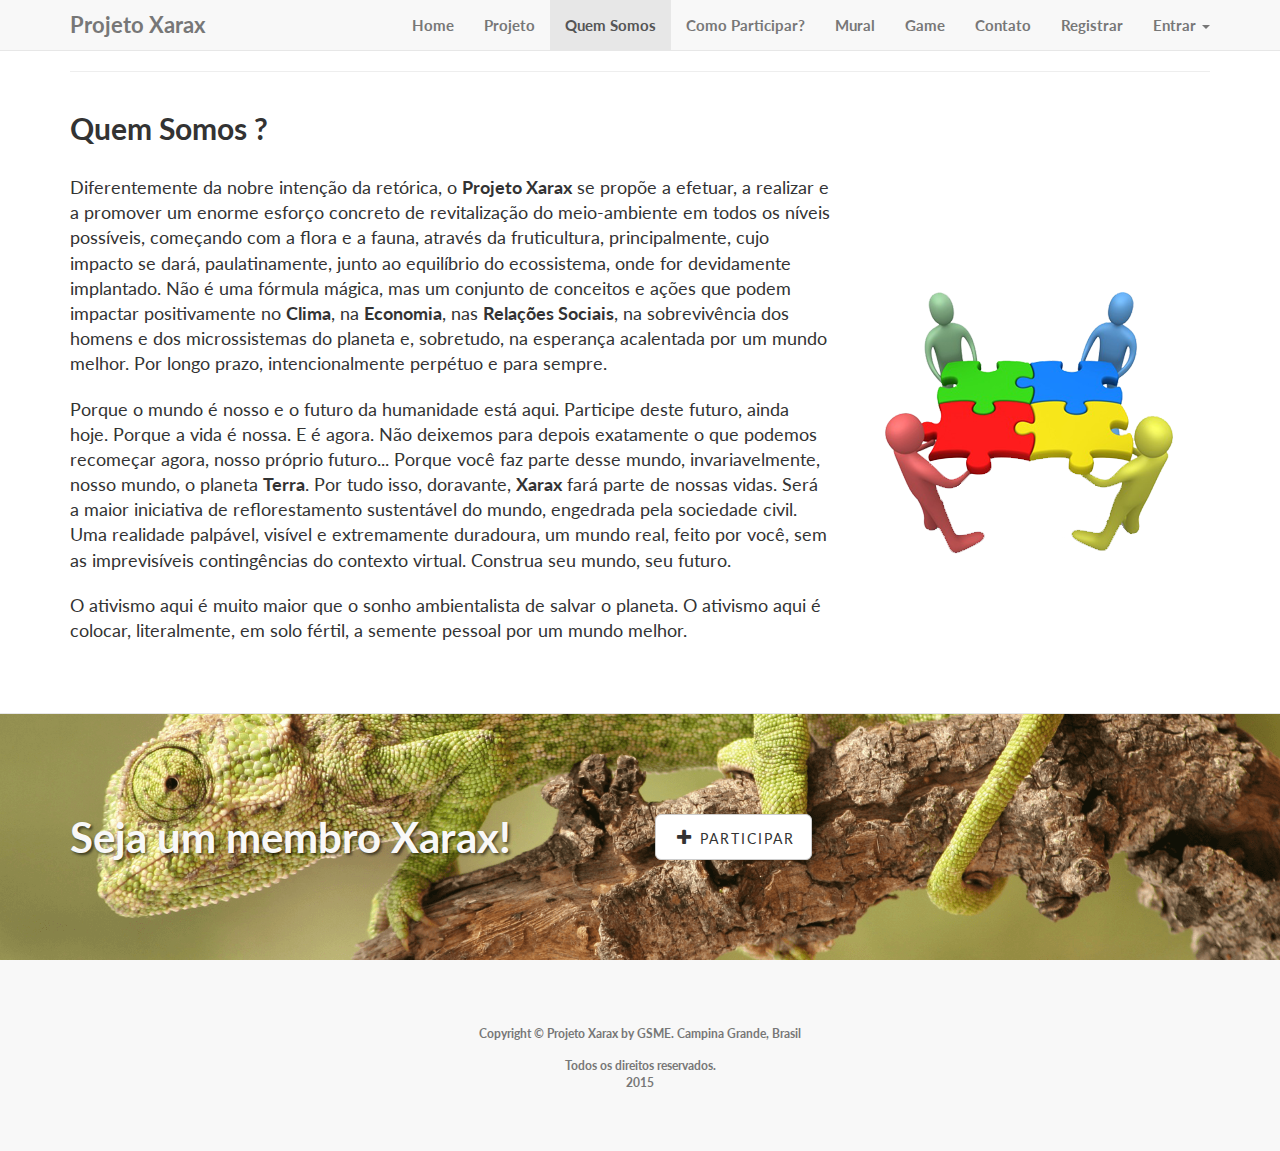
<file: quemsomos.html>
<!DOCTYPE html>
<html lang="en">

<head>

    <meta charset="utf-8">
    <meta http-equiv="X-UA-Compatible" content="IE=edge">
    <meta name="viewport" content="width=device-width, initial-scale=1">
    <meta name="description" content="">
    <meta name="author" content="">

    <title>Projeto Xarax - Quem Somos</title>

    <!-- Bootstrap Core CSS -->
    <link href="css/bootstrap.min.css" rel="stylesheet">
    <link href="css/bootstrap-social.css" rel="stylesheet">

    <!-- Custom CSS -->
    <link href="css/landing-page.css" rel="stylesheet">

    <!-- Custom Fonts -->
    <link href="font-awesome/css/font-awesome.min.css" rel="stylesheet" type="text/css">
    <link href="http://fonts.googleapis.com/css?family=Lato:300,400,700,300italic,400italic,700italic" rel="stylesheet" type="text/css">

    <!-- HTML5 Shim and Respond.js IE8 support of HTML5 elements and media queries -->
    <!-- WARNING: Respond.js doesn't work if you view the page via file:// -->
    <!--[if lt IE 9]>
        <script src="https://oss.maxcdn.com/libs/html5shiv/3.7.0/html5shiv.js"></script>
        <script src="https://oss.maxcdn.com/libs/respond.js/1.4.2/respond.min.js"></script>
    <![endif]-->

    <style>

    </style>

</head>

<body>

    <!-- Navigation -->
    <nav class="navbar navbar-default navbar-fixed-top topnav" role="navigation">
        <div class="container topnav">
            <!-- Brand and toggle get grouped for better mobile display -->
            <div class="navbar-header">
                <button type="button" class="navbar-toggle" data-toggle="collapse" data-target="#bs-example-navbar-collapse-1">
                    <span class="sr-only">Toggle navigation</span>
                    <span class="icon-bar"></span>
                    <span class="icon-bar"></span>
                    <span class="icon-bar"></span>
                </button>
                <a class="navbar-brand topnav logo" href="#">Projeto Xarax</a>
            </div>
            <!-- Collect the nav links, forms, and other content for toggling -->
            <div class="collapse navbar-collapse" id="bs-example-navbar-collapse-1">
                <!--<form class="navbar-form navbar-right" role="search">
                    <div class="form-group">
                        <input type="text" class="form-control" name="username" placeholder="Login">
                    </div>
                    <div class="form-group">
                        <input type="text" class="form-control" name="password" placeholder="Senha">
                    </div>
                    <button type="submit" class="btn btn-default">Sign In</button>
                </form>-->
                <ul class="nav navbar-nav navbar-right">
                    <li>
                        <a href="index.html">Home</a>
                    </li>
                    <li>
                        <a href="projeto.html">Projeto</a>
                    </li>
                    <li class="active">
                        <a href="quemsomos.html">Quem Somos</a>
                    </li>
                    <li>
                        <a href="index.html">Como Participar?</a>
                    </li>
                    <li>
                        <a href="#">Mural</a>
                    </li>
                    <li>
                        <a href="#">Game</a>
                    </li>
                    <li>
                        <a href="contato.html">Contato</a>
                    </li>
                    <li><a href="registrar.html">Registrar</a></li>
                    <li class="divider-vertical"></li>
                    <li class="dropdown">
                        <a class="dropdown-toggle" href="#" data-toggle="dropdown">Entrar <strong class="caret"></strong></a>
                        <div class="dropdown-menu" style="padding: 15px; padding-bottom: 0px;">
                            <form method="post" action="" accept-charset="UTF-8">
                                <input class="form-control" style="margin-bottom: 5px;" type="text" placeholder="Login"
                                       id="username" name="username">
                                <input class="form-control" style="margin-bottom: 15px;" type="password" placeholder="Senha"
                                       id="password" name="password">
                                <button class="btn btn-block btn-primary" type="submit" id="sign-in">Entrar</button>
                                <center><label style="text-align:center;margin-top:5px">ou</label></center>
                                <a href="#" class="btn btn-block btn-social btn-facebook">
                                    <i class="fa fa-facebook fa-fw"></i> <span class="">Entrar com Facebook</span>
                                </a>
                                <a href="#" class="btn btn-block btn-social btn-google" style="margin-bottom: 15px;">
                                    <i class="fa fa-google-plus fa-fw"></i> <span class="">Entrar com Google</span>
                                </a>
                            </form>
                        </div>
                    </li>
                </ul>

            </div>
            <!-- /.navbar-collapse -->
        </div>
        <!-- /.container -->
    </nav>
    <!-- Page Content -->
	<a  name="services"></a>
    <div class="content-section-b">

        <div class="container">
            <hr>
            <div class="col-lg-8">
                <div class="row">

                        <div class="clearfix"></div>
                        <h2 class="section-heading">Quem Somos ?</h2>
                        <p class="lead">
                            Diferentemente da nobre intenção da retórica, o <strong>Projeto Xarax</strong> se propõe a efetuar,
                            a realizar e a promover um enorme esforço concreto de revitalização do meio-ambiente em todos os níveis possíveis,
                            começando com a flora e a fauna, através da fruticultura, principalmente, cujo impacto se dará, paulatinamente,
                            junto ao equilíbrio do ecossistema, onde for devidamente implantado. Não é uma fórmula mágica, mas um
                            conjunto de conceitos e ações que podem impactar positivamente no <strong>Clima</strong>, na
                            <strong>Economia</strong>, nas <strong>Relações Sociais</strong>, na sobrevivência dos homens e dos
                            microssistemas do planeta e, sobretudo, na esperança acalentada por um mundo melhor. Por longo prazo,
                            intencionalmente perpétuo e para sempre.
                        </p>
                        <p class="lead">
                            Porque o mundo é nosso e o futuro da humanidade está aqui. Participe deste futuro, ainda hoje.
                            Porque a vida é nossa. E é agora. Não deixemos para depois exatamente o que podemos recomeçar agora,
                            nosso próprio futuro... Porque você faz parte desse mundo, invariavelmente, nosso mundo, o planeta
                            <strong>Terra</strong>. Por tudo isso, doravante, <strong>Xarax</strong> fará parte de nossas vidas.
                            Será a maior iniciativa de reflorestamento sustentável do mundo, engedrada pela sociedade civil.
                            Uma realidade palpável, visível e extremamente duradoura, um mundo real, feito por você, sem as
                            imprevisíveis contingências do contexto virtual. Construa seu mundo, seu futuro.
                        </p>
                        <p class="lead">

                        </p>
                        <p class="lead">
                            O ativismo aqui é muito maior que o sonho ambientalista de salvar o planeta. O ativismo aqui é colocar,
                            literalmente, em solo fértil, a semente pessoal por um mundo melhor.
                        </p>



                </div>


            </div>
            <div class="col-lg-4">
                <img style="margin-top: 200px; margin-left: 40px;" class="img-responsive" src="img/teammm.png" alt="">
            </div>

        </div>
        <!-- /.container -->

    </div>
    <!-- /.content-section-a -->

	<a  name="contact"></a>
    <div class="banner">

        <div class="container">

            <div class="row">
                <div class="col-lg-6">
                    <h2>
                        Seja um membro <strong>Xarax</strong>!
                    </h2>
                </div>
                <div class="col-lg-3">
                    <a href="#" class="btn btn-default btn-lg"><i class="fa fa-plus fa-fw"></i>
                        <span class="network-name">Participar</span></a>
                </div>
            </div>

        </div>


    </div>
    <!-- /.banner -->

    <!-- Footer -->
    <footer>
        <div class="container">
            <div class="row">
                <div class="col-lg-12">
                    <!-- <ul class="list-inline">
                         <li>
                             <a href="#">Home</a>
                         </li>
                         <li class="footer-menu-divider">&sdot;</li>
                         <li>
                             <a href="#about">About</a>
                         </li>
                         <li class="footer-menu-divider">&sdot;</li>
                         <li>
                             <a href="#services">Services</a>
                         </li>
                         <li class="footer-menu-divider">&sdot;</li>
                         <li>
                             <a href="#contact">Contact</a>
                         </li>
                     </ul>-->
                    <p class="copyright text-muted small text-center">Copyright &copy; Projeto Xarax by GSME. Campina Grande, Brasil</p>
                    <p class="copyright small text-muted text-center">Todos os direitos reservados.</p>
                    <p class="text-muted small text-center">2015</p>
                </div>
            </div>
        </div>
    </footer>

    <!-- jQuery -->
    <script src="js/jquery.js"></script>

    <script type="text/javascript">
        function resetActive(event, percent, step) {
            $(".progress-bar").css("width", percent + "%").attr("aria-valuenow", percent);
            $(".progress-completed").text(percent + "%");

            $("div").each(function () {
                if ($(this).hasClass("activestep")) {
                    $(this).removeClass("activestep");
                }
            });

            if (event.target.className == "col-md-2") {
                $(event.target).addClass("activestep");
            }
            else {
                $(event.target.parentNode).addClass("activestep");
            }

            hideSteps();
            showCurrentStepInfo(step);
        }

        function hideSteps() {
            $("div").each(function () {
                if ($(this).hasClass("activeStepInfo")) {
                    $(this).removeClass("activeStepInfo");
                    $(this).addClass("hiddenStepInfo");
                }
            });
        }

        function showCurrentStepInfo(step) {
            var id = "#" + step;
            $(id).addClass("activeStepInfo");
        }
    </script>

    <script type="text/javascript">

        $(document).ready(function(){
            //Handles menu drop down
            $('.dropdown-menu').find('form').click(function (e) {
                e.stopPropagation();
            });
        });

        $( document ).ready(function() {

            if( /Android|webOS|iPhone|iPad|iPod|BlackBerry|IEMobile|Opera Mini/i.test(navigator.userAgent) ) {
                console.log("This is mobile device!");
                $('#participar').css('display','none');
                $('#video').css('display','none');
                $('.banner').css('background', 'url(img/troncos_c.png)');
                $(window).load(function() {
                    var i =0;
                    var images = ['img/vitoria.jpg','img/troncos_c.png','img/54bis_c.png','img/mata_c.png', 'img/rio_c.png'];
                    var image = $('.intro-header');
                    //Initial Background image setup
                    image.css('background', 'url(img/rio_c.png)');
                    //Change image at regular intervals
                    setInterval(function(){
                        image.fadeOut(1000, function () {
                            image.css('background', 'url(' + images [i++] +')');
                            image.fadeIn(1000);
                        });
                        if(i == images.length)
                            i = 0;
                    }, 7000);
                });
            }else{
                console.log("Isn't mobile device!");
                $(window).load(function() {
                    var i =0;
                    var images = ['img/tucano.jpg','img/vitoria.jpg','img/mata.png', 'img/troncos.png', 'img/camaleao.png'];
                    var image = $('.intro-header');
                    //Initial Background image setup
                    image.css('background', 'url(img/camaleao.png)');
                    //Change image at regular intervals
                    setInterval(function(){
                        image.fadeOut(1000, function () {
                            image.css('background', 'url(' + images [i++] +')');
                            image.fadeIn(1000);
                        });
                        if(i == images.length)
                            i = 0;
                    }, 6000);
                });
            }


        });
    </script>

    <!-- Bootstrap Core JavaScript -->
    <script src="js/bootstrap.min.js"></script>

</body>

</html>
</file>
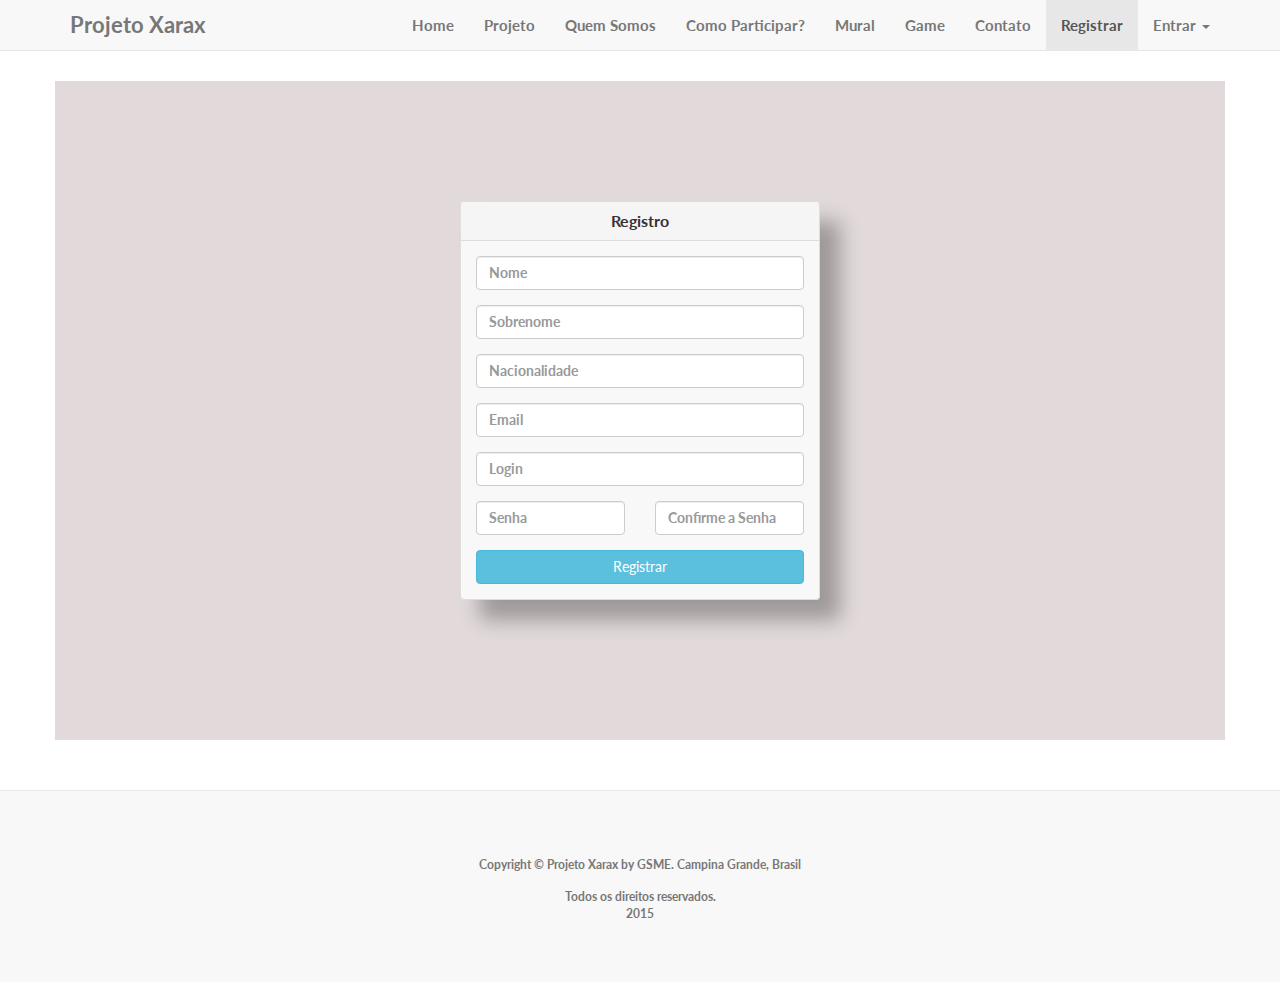
<file: registrar.html>
<!DOCTYPE html>
<html lang="en">

<head>

    <meta charset="utf-8">
    <meta http-equiv="X-UA-Compatible" content="IE=edge">
    <meta name="viewport" content="width=device-width, initial-scale=1">
    <meta name="description" content="">
    <meta name="author" content="">

    <title>Projeto Xarax - Registro</title>

    <!-- Bootstrap Core CSS -->
    <link href="css/bootstrap.min.css" rel="stylesheet">
    <link href="css/bootstrap-social.css" rel="stylesheet">

    <!-- Custom CSS -->
    <link href="css/landing-page.css" rel="stylesheet">

    <!-- Custom Fonts -->
    <link href="font-awesome/css/font-awesome.min.css" rel="stylesheet" type="text/css">
    <link href="http://fonts.googleapis.com/css?family=Lato:300,400,700,300italic,400italic,700italic" rel="stylesheet" type="text/css">

    <!-- HTML5 Shim and Respond.js IE8 support of HTML5 elements and media queries -->
    <!-- WARNING: Respond.js doesn't work if you view the page via file:// -->
    <!--[if lt IE 9]>
        <script src="https://oss.maxcdn.com/libs/html5shiv/3.7.0/html5shiv.js"></script>
        <script src="https://oss.maxcdn.com/libs/respond.js/1.4.2/respond.min.js"></script>
    <![endif]-->

    <style>

    </style>

</head>

<body>

    <!-- Navigation -->
    <nav class="navbar navbar-default navbar-fixed-top topnav" role="navigation">
        <div class="container topnav">
            <!-- Brand and toggle get grouped for better mobile display -->
            <div class="navbar-header">
                <button type="button" class="navbar-toggle" data-toggle="collapse" data-target="#bs-example-navbar-collapse-1">
                    <span class="sr-only">Toggle navigation</span>
                    <span class="icon-bar"></span>
                    <span class="icon-bar"></span>
                    <span class="icon-bar"></span>
                </button>
                <a class="navbar-brand topnav logo" href="#">Projeto Xarax</a>
            </div>
            <!-- Collect the nav links, forms, and other content for toggling -->
            <div class="collapse navbar-collapse" id="bs-example-navbar-collapse-1">
                <!--<form class="navbar-form navbar-right" role="search">
                    <div class="form-group">
                        <input type="text" class="form-control" name="username" placeholder="Login">
                    </div>
                    <div class="form-group">
                        <input type="text" class="form-control" name="password" placeholder="Senha">
                    </div>
                    <button type="submit" class="btn btn-default">Sign In</button>
                </form>-->
                <ul class="nav navbar-nav navbar-right">
                    <li>
                        <a href="index.html">Home</a>
                    </li>
                    <li>
                        <a href="projeto.html">Projeto</a>
                    </li>
                    <li>
                        <a href="quemsomos.html">Quem Somos</a>
                    </li>
                    <li>
                        <a href="index.html">Como Participar?</a>
                    </li>
                    <li>
                        <a href="#">Mural</a>
                    </li>
                    <li>
                        <a href="#">Game</a>
                    </li>
                    <li>
                        <a href="contato.html">Contato</a>
                    </li>
                    <li class="active"><a href="registrar.html">Registrar</a></li>
                    <li class="divider-vertical"></li>
                    <li class="dropdown">
                        <a class="dropdown-toggle" href="#" data-toggle="dropdown">Entrar <strong class="caret"></strong></a>
                        <div class="dropdown-menu" style="padding: 15px; padding-bottom: 0px;">
                            <form method="post" action="" accept-charset="UTF-8">
                                <input class="form-control" style="margin-bottom: 5px;" type="text" placeholder="Login"
                                       id="username" name="username">
                                <input class="form-control" style="margin-bottom: 15px;" type="password" placeholder="Senha"
                                       id="password" name="password">
                                <button class="btn btn-block btn-primary" type="submit" id="sign-in">Entrar</button>
                                <center><label style="text-align:center;margin-top:5px">ou</label></center>
                                <a href="#" class="btn btn-block btn-social btn-facebook">
                                    <i class="fa fa-facebook fa-fw"></i> <span class="">Entrar com Facebook</span>
                                </a>
                                <a href="#" class="btn btn-block btn-social btn-google" style="margin-bottom: 15px;">
                                    <i class="fa fa-google-plus fa-fw"></i> <span class="">Entrar com Google</span>
                                </a>
                            </form>
                        </div>
                    </li>
                </ul>

            </div>
            <!-- /.navbar-collapse -->
        </div>
        <!-- /.container -->
    </nav>
    <!-- Page Content -->
	<a  name="services"></a>
    <div class="content-section-b" style="margin-top: 30px;">

        <!-- Registration Form - START -->
        <div class="container" id="container1">
            <div class="row centered-form">
                <div class="col-xs-12 col-sm-8 col-md-4 col-lg-4 col-lg-offset-4 col-sm-offset-2 col-md-offset-4">
                    <div class="panel panel-default">
                        <div class="panel-heading">
                            <h3 class="panel-title text-center">Registro</h3>
                        </div>
                        <div class="panel-body">
                            <form role="form">
                                <div class="form-group">
                                    <input type="text" name="first_name" id="first_name" class="form-control" placeholder="Nome" required>
                                </div>

                                <div class="form-group">
                                    <input type="text" name="last_name" id="last_name" class="form-control" placeholder="Sobrenome" required>
                                </div>

                                <div class="form-group">
                                    <input type="text" name="nacionalidade" id="nacionalidade" class="form-control" placeholder="Nacionalidade" required>
                                </div>

                                <div class="form-group">
                                    <input type="email" name="email" id="email" class="form-control" placeholder="Email" required>
                                </div>

                                <div class="form-group">
                                    <input type="text" name="login" id="login" class="form-control" placeholder="Login" required>
                                </div>

                                <div class="row">
                                    <div class="col-xs-6 col-sm-6 col-md-6">
                                        <div class="form-group">
                                            <input type="password" name="senha" id="senha" class="form-control" placeholder="Senha" required>
                                        </div>
                                    </div>
                                    <div class="col-xs-6 col-sm-6 col-md-6">
                                        <div class="form-group">
                                            <input type="password" name="senha_confirmacao" id="senha_confirmacao" class="form-control
                                            " placeholder="Confirme a Senha">
                                        </div>
                                    </div>
                                </div>

                                <input type="submit" value="Registrar" class="btn btn-info btn-block">
                            </form>
                        </div>
                    </div>
                </div>
            </div>
        </div>


    </div>
    <!-- /.content-section-a -->


    <!-- Footer -->
    <footer>
        <div class="container">
            <div class="row">
                <div class="col-lg-12">
                    <!-- <ul class="list-inline">
                         <li>
                             <a href="#">Home</a>
                         </li>
                         <li class="footer-menu-divider">&sdot;</li>
                         <li>
                             <a href="#about">About</a>
                         </li>
                         <li class="footer-menu-divider">&sdot;</li>
                         <li>
                             <a href="#services">Services</a>
                         </li>
                         <li class="footer-menu-divider">&sdot;</li>
                         <li>
                             <a href="#contact">Contact</a>
                         </li>
                     </ul>-->
                    <p class="copyright text-muted small text-center">Copyright &copy; Projeto Xarax by GSME. Campina Grande, Brasil</p>
                    <p class="copyright small text-muted text-center">Todos os direitos reservados.</p>
                    <p class="text-muted small text-center">2015</p>
                </div>
            </div>
        </div>
    </footer>

    <!-- jQuery -->
    <script src="js/jquery.js"></script>
    <!-- Bootstrap Core JavaScript -->
    <script src="js/bootstrap.min.js"></script>


    <style>
        #container1 {
            background-color: #e2dada;
        }

        .centered-form {
            margin-top: 120px;
            margin-bottom: 120px;
        }

        .centered-form .panel {
            background: rgba(255, 255, 255, 0.8);
            box-shadow: rgba(0, 0, 0, 0.3) 20px 20px 20px;
        }
    </style>

</body>

</html>
</file>
<file: css/sb-admin.css>
/*!
 * Start Bootstrap - SB Admin Bootstrap Admin Template (http://startbootstrap.com)
 * Code licensed under the Apache License v2.0.
 * For details, see http://www.apache.org/licenses/LICENSE-2.0.
 */

/* Global Styles */

body {
    margin-top: 100px;
    background-color: #ffffff;
}

@media(min-width:768px) {
    body {
        margin-top: 50px;
    }
}

#wrapper {
    padding-left: 0;
}

#page-wrapper {
    width: 100%;
    padding: 0;
    background-color: #fff;
}

.huge {
    font-size: 50px;
    line-height: normal;
}

@media(min-width:768px) {
    #wrapper {
        padding-left: 225px;
    }

    #page-wrapper {
        padding: 10px;
    }
}

/* Top Navigation */

.top-nav {
    padding: 0 15px;
}

.top-nav>li {
    display: inline-block;
    float: left;
}

.top-nav>li>a {
    padding-top: 15px;
    padding-bottom: 15px;
    line-height: 20px;
    color: #999;
}

.top-nav>li>a:hover,
.top-nav>li>a:focus,
.top-nav>.open>a,
.top-nav>.open>a:hover,
.top-nav>.open>a:focus {
    color: #fff;
    background-color: #000;
}

.top-nav>.open>.dropdown-menu {
    float: left;
    position: absolute;
    margin-top: 0;
    border: 1px solid rgba(0,0,0,.15);
    border-top-left-radius: 0;
    border-top-right-radius: 0;
    background-color: #fff;
    -webkit-box-shadow: 0 6px 12px rgba(0,0,0,.175);
    box-shadow: 0 6px 12px rgba(0,0,0,.175);
}

.top-nav>.open>.dropdown-menu>li>a {
    white-space: normal;
}

ul.message-dropdown {
    padding: 0;
    max-height: 250px;
    overflow-x: hidden;
    overflow-y: auto;
}

li.message-preview {
    width: 275px;
    border-bottom: 1px solid rgba(0,0,0,.15);
}

li.message-preview>a {
    padding-top: 15px;
    padding-bottom: 15px;
}

li.message-footer {
    margin: 5px 0;
}

ul.alert-dropdown {
    width: 200px;
}

/* Side Navigation */

@media(min-width:768px) {
    .side-nav {
        position: fixed;
        top: 51px;
        left: 225px;
        width: 225px;
        margin-left: -225px;
        border: none;
        border-radius: 0;
        overflow-y: auto;
        background-color: #ffffff;
        bottom: 0;
        overflow-x: hidden;
        padding-bottom: 40px;
    }

    .side-nav>li>a {
        width: 225px;
    }

    .side-nav li a:hover,
    .side-nav li a:focus {
        outline: none;
        background-color: #9e9e9e !important;
    }
}

.side-nav>li>ul {
    padding: 0;
}

.side-nav>li>ul>li>a {
    display: block;
    padding: 10px 15px 10px 38px;
    text-decoration: none;
    color: #999;
}

.side-nav>li>ul>li>a:hover {
    color: #fff;
}

/* Flot Chart Containers */

.flot-chart {
    display: block;
    height: 400px;
}

.flot-chart-content {
    width: 100%;
    height: 100%;
}

/* Custom Colored Panels */

.huge {
    font-size: 40px;
}

.panel-green {
    border-color: #5cb85c;
}

.panel-green > .panel-heading {
    border-color: #5cb85c;
    color: #fff;
    background-color: #5cb85c;
}

.panel-green > a {
    color: #5cb85c;
}

.panel-green > a:hover {
    color: #3d8b3d;
}

.panel-red {
    border-color: #d9534f;
}

.panel-red > .panel-heading {
    border-color: #d9534f;
    color: #fff;
    background-color: #d9534f;
}

.panel-red > a {
    color: #d9534f;
}

.panel-red > a:hover {
    color: #b52b27;
}

.panel-yellow {
    border-color: #f0ad4e;
}

.panel-yellow > .panel-heading {
    border-color: #f0ad4e;
    color: #fff;
    background-color: #f0ad4e;
}

.panel-yellow > a {
    color: #f0ad4e;
}

.panel-yellow > a:hover {
    color: #df8a13;
}
</file>
<file: css/landing-page.css>
/*!
 * Start Bootstrap - Landing Page Bootstrap Theme (http://startbootstrap.com)
 * Code licensed under the Apache License v2.0.
 * For details, see http://www.apache.org/licenses/LICENSE-2.0.
 */

body,
html {
    width: 100%;
    height: 100%;
}

body,
h1,
h2,
h3,
h4,
h5,
h6 {
    font-family: "Lato","Helvetica Neue",Helvetica,Arial,sans-serif;
    font-weight: 700;
}

.topnav {
    font-size: 15px;
}

.logo{
    font-size: 22px;
}

.lead {
    font-size: 18px;
    font-weight: 400;
}

.intro-header {
    padding-top: 50px; /* If you're making other pages, make sure there is 50px of padding to make sure the navbar doesn't overlap content! */
    padding-bottom: 50px;
    text-align: center;
    color: #f8f8f8;
    background: url(../img/tucano.jpg) no-repeat center;
    background-size: cover;
}


.intro-message {
    position: relative;
    padding-top: 20%;
    padding-bottom: 20%;
}

.intro-message > h1 {
    margin: 0;
    text-shadow: 2px 2px 3px rgba(0,0,0,0.6);
    font-size: 5em;
}

.intro-divider {
    width: 400px;
    border-top: 1px solid #f8f8f8;
    border-bottom: 1px solid rgba(0,0,0,0.2);
}

.intro-message > h3 {
    text-shadow: 2px 2px 3px rgba(0,0,0,0.6);
}

@media(max-width:767px) {
    .intro-message {
        padding-bottom: 15%;
    }

    .intro-message > h1 {
        font-size: 3em;
    }

    ul.intro-social-buttons > li {
        display: block;
        margin-bottom: 20px;
        padding: 0;
    }

    ul.intro-social-buttons > li:last-child {
        margin-bottom: 0;
    }

    .intro-divider {
        width: 100%;
    }
}

.network-name {
    text-transform: uppercase;
    font-size: 14px;
    font-weight: 400;
    letter-spacing: 2px;
}

.content-section-a {
    padding: 50px 0;
    background-color: #f8f8f8;
}

.content-section-b {
    padding: 50px 0;
    border-top: 1px solid #e7e7e7;
    border-bottom: 1px solid #e7e7e7;
}

.section-heading {
    margin-bottom: 30px;
}

.section-heading-spacer {
    float: left;
    width: 200px;
    border-top: 3px solid #e7e7e7;
}

.banner {
    padding: 100px 0;
    color: #f8f8f8;
    background: url(../img/camaleao.png) no-repeat center center;
    background-size: cover;
}

.banner h2 {
    margin: 0;
    text-shadow: 2px 2px 3px rgba(0,0,0,0.6);
    font-size: 3em;
}

.banner ul {
    margin-bottom: 0;
}

.banner-social-buttons {
    float: right;
    margin-top: 0;
}

.bannerb {
    padding: 100px 0;
    color: #f8f8f8;
    background-color: #e1e1e1;
    background-size: cover;
}

.bannerb h2 {
    margin: 0;
    text-shadow: 2px 2px 3px rgba(0,0,0,0.6);
    font-size: 3em;
}

.bannerb ul {
    margin-bottom: 0;
}



@media(max-width:1199px) {
    ul.banner-social-buttons {
        float: left;
        margin-top: 15px;
    }
}

@media(max-width:767px) {


    .banner h2 {
        margin: 0;
        text-shadow: 2px 2px 3px rgba(0,0,0,0.6);
        font-size: 3em;
    }

    ul.banner-social-buttons > li {
        display: block;
        margin-bottom: 20px;
        padding: 0;
    }

    ul.banner-social-buttons > li:last-child {
        margin-bottom: 0;
    }
}

.hiddenStepInfo {
    display: none;
}

.activeStepInfo {
    display: block !important;
}

.underline {
    text-decoration: underline;
}

.step {
    margin-top: 27px;
}

.progress {
    position: relative;
    height: 25px;
}

.progress > .progress-type {
    position: absolute;
    left: 0px;
    font-weight: 800;
    padding: 3px 30px 2px 10px;
    color: rgb(255, 255, 255);
    background-color: rgba(25, 25, 25, 0.2);
}

.progress > .progress-completed {
    position: absolute;
    right: 0px;
    font-weight: 800;
    padding: 3px 10px 2px;
}

.step {
    text-align: center;
}

.step .col-md-2 {
    background-color: #fff;
    border: 1px solid #C0C0C0;
    border-right: none;
}

.step .col-md-2:last-child {
    border: 1px solid #C0C0C0;
}

.step .col-md-2:first-child {
    border-radius: 5px 0 0 5px;
}

.step .col-md-2:last-child {
    border-radius: 0 5px 5px 0;
}

.step .col-md-2:hover {
    color: #F58723;
    cursor: pointer;
}

.step .activestep {
    color: #F58723;
    height: 100px;
    margin-top: -7px;
    padding-top: 7px;
    vertical-align: central;
}

.step .fa {
    padding-top: 15px;
    font-size: 40px;
}

footer {
    padding: 50px 0;
    background-color: #f8f8f8;
}

p.copyright {
    margin: 15px 0 0;
}
</file>
